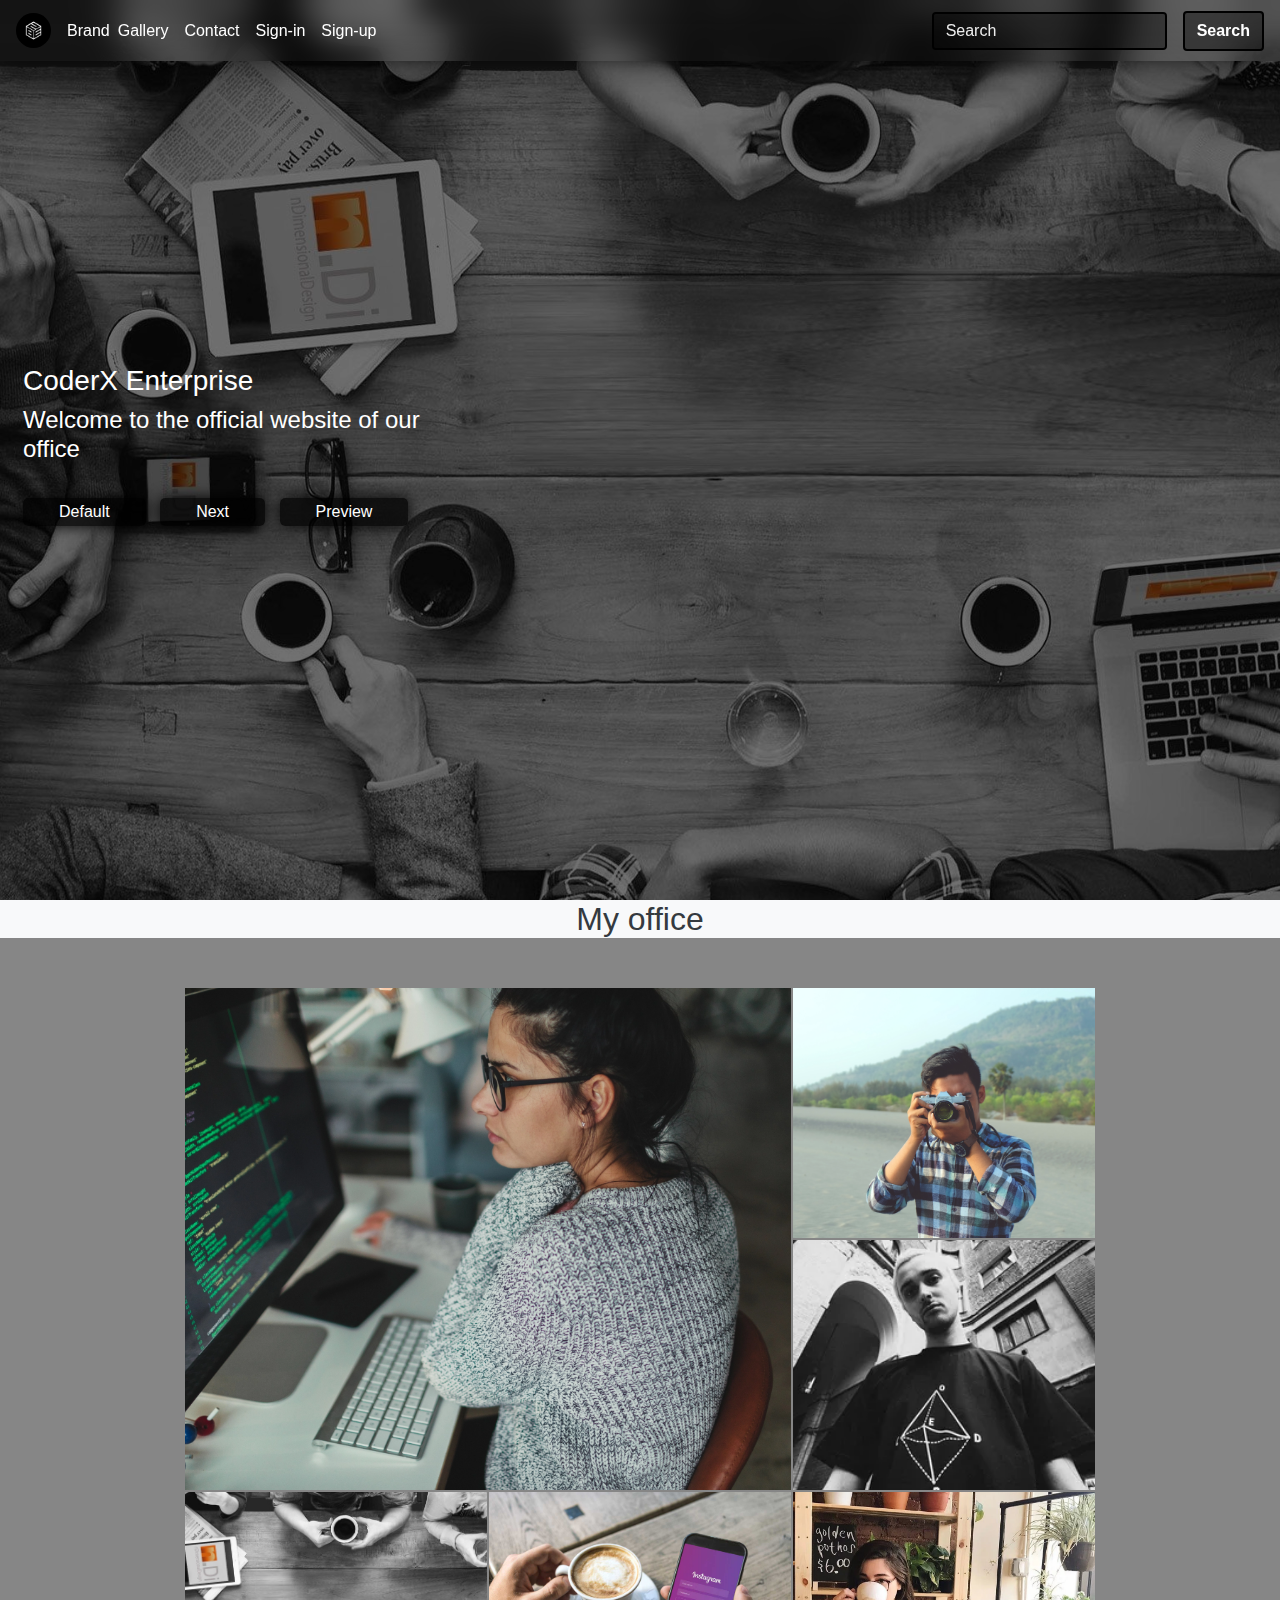
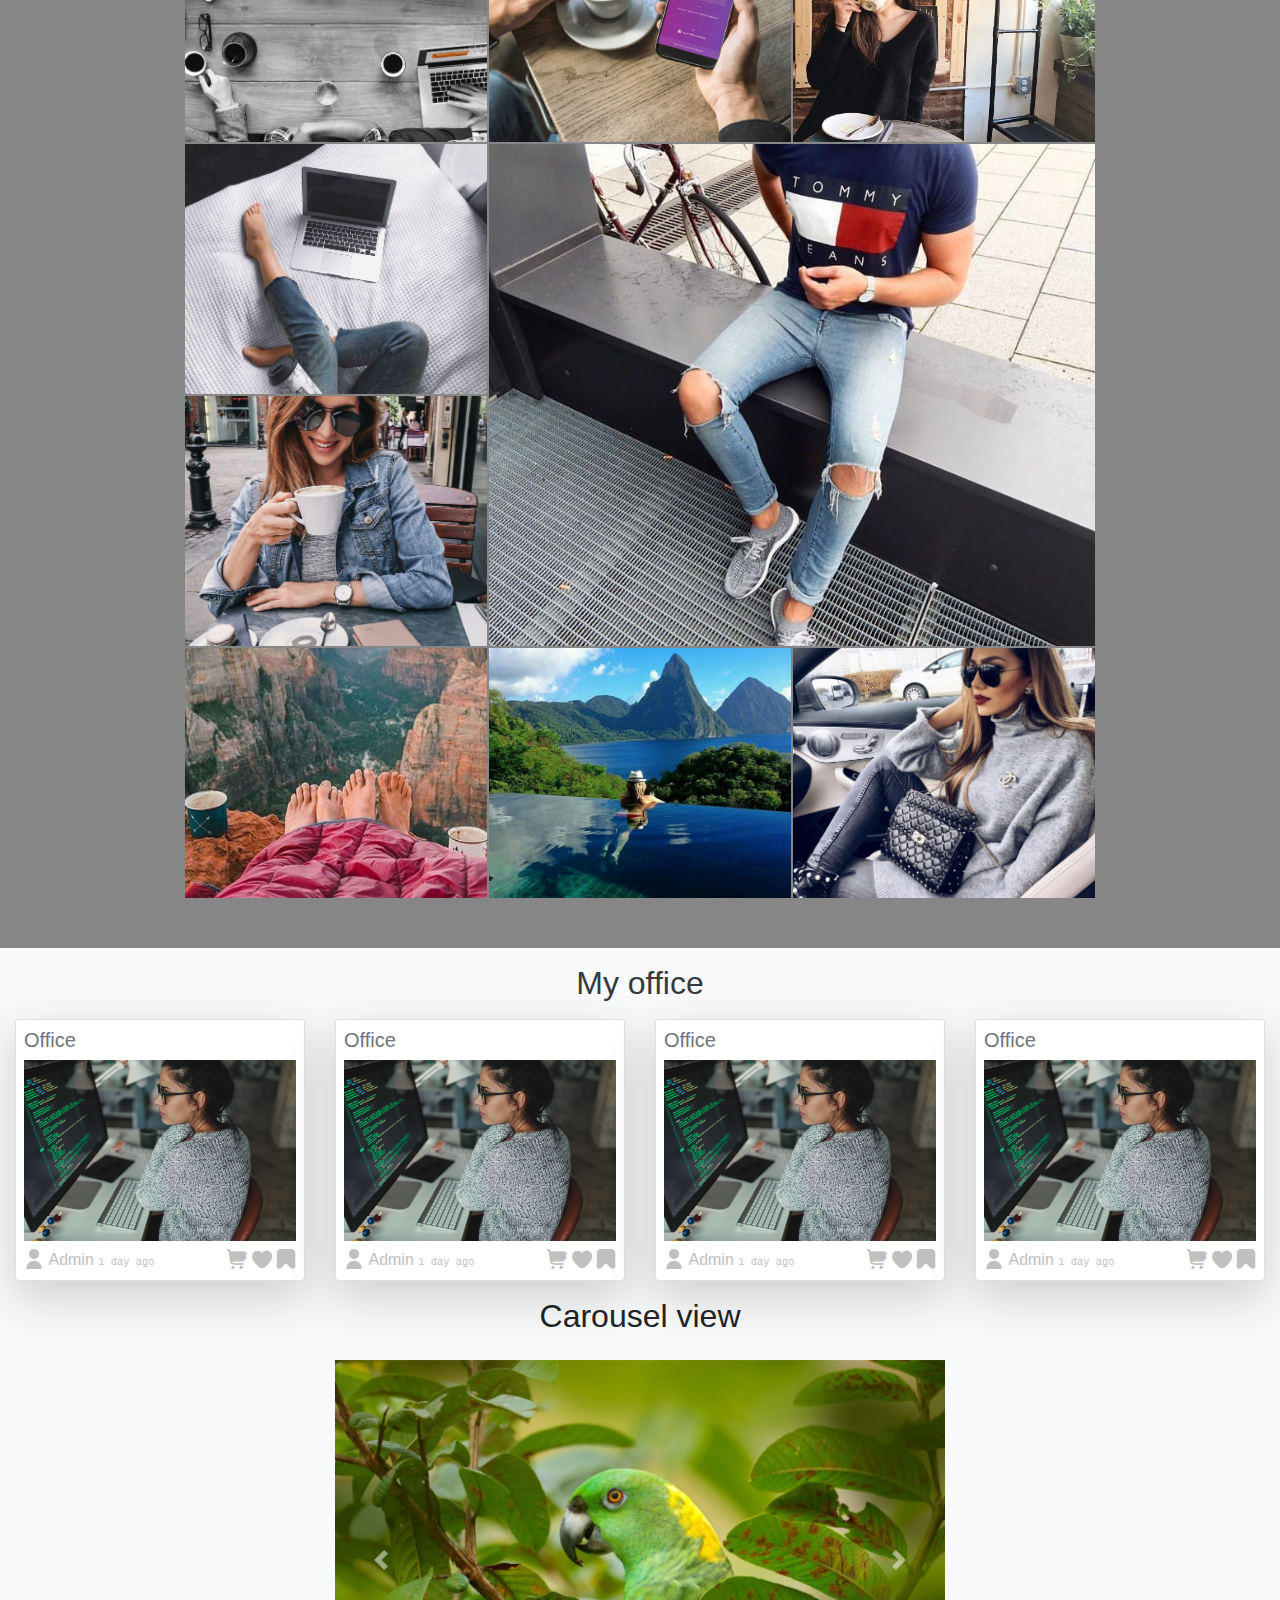
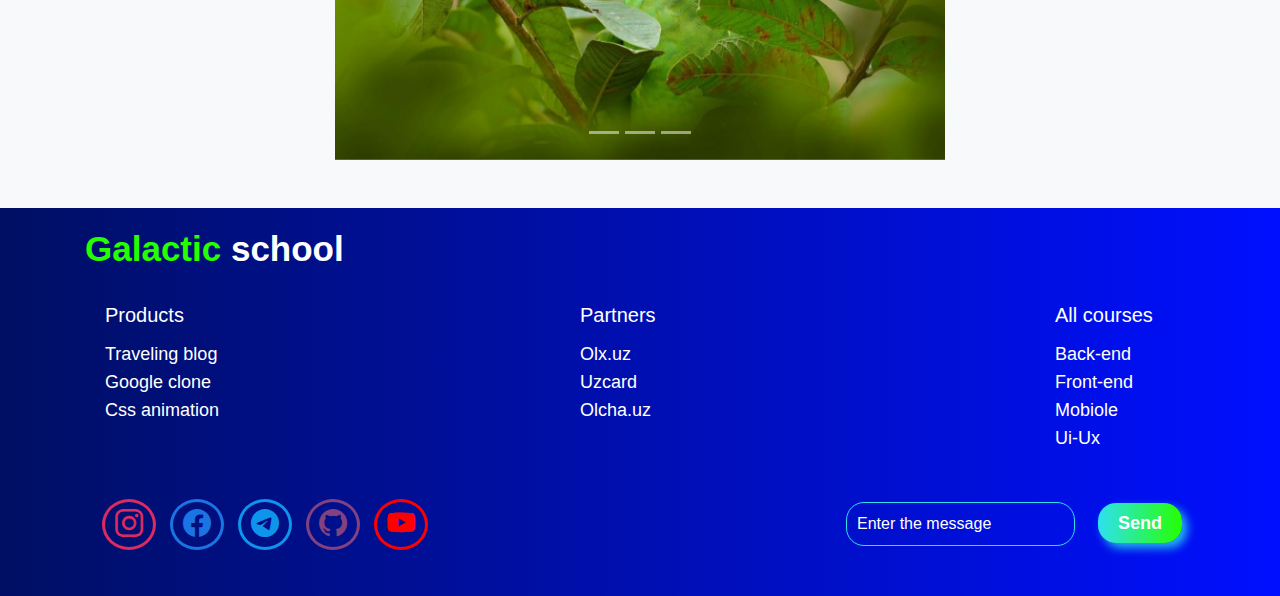
<file: index.html>
<!DOCTYPE html>
<html lang="en">
  <head>
    <meta charset="UTF-8" />
    <meta name="viewport" content="width=device-width, initial-scale=1.0" />
    <link rel="stylesheet" href="./css/bootstrap.min.css" />
    <link rel="stylesheet" href="./css/gallery.min.css" />
    <link rel="stylesheet" href="./icons/icons.css" />
    <link rel="stylesheet" href="./css/jquery-ui.css" />
    <link
      rel="stylesheet"
      href="https://cdn.jsdelivr.net/npm/bootstrap-icons@1.5.0/font/bootstrap-icons.css"
    />
    <link rel="stylesheet" href="./css/style.css" />
    <link rel="icon" href="./img/logo_coderX.jpg" />
    <title>Office</title>
  </head>

  <body>
    <div id="coverScreen" class="LockOn"></div>

    <header class="index">
      <nav
        id="navigation"
        class="navbar navbar-expand-md navbar-my-color align-items-center fixed-top"
      >
        <a href="./index.html" class="navbar-brand">
          <img src="./img/logo_coderX.jpg" alt="pic" class="logo my-icon" />
        </a>
        <a href="#0" class="scroll_a white">Brand</a>
        <button
          class="navbar-toggler third-button"
          type="button"
          data-toggle="collapse"
          data-target="#NavbarToggleDemo01"
          aria-controls="NavbarToggleDemo01"
          aria-expanded="false"
          aria-label="Toggle-navigation"
        >
          <div class="animated-icon3">
            <span></span><span></span><span></span>
          </div>
        </button>
        <div class="collapse navbar-collapse" id="NavbarToggleDemo01">
          <ul class="navbar-nav mr-auto mt-lg-0">
            <li class="nav-item-active">
              <a
                href="./placeholder/placeholder.html"
                class="nav-link scroll_a white"
                >Gallery</a
              >
              <span class="sr-only"></span>
            </li>
            <li class="nav-item">
              <a href="./contact.html" class="nav-link scroll_a white"
                >Contact</a
              >
            </li>
            <li class="nav-item">
              <a
                href="./sign/sign-in.html"
                target="blank"
                class="nav-link scroll_a white"
                >Sign-in</a
              >
            </li>
            <li class="nav-item">
              <a
                href="./sign/sign-up.html"
                target="blank"
                class="nav-link scroll_a white"
                >Sign-up</a
              >
            </li>
          </ul>
          <form class="d-flex align-items-center ml-auto my-2 my-lg-0">
            <input
              id="tags"
              class="form-control mr-sm-2 my-input custom_search"
              type="search"
              placeholder="Search"
            />
            <button class="btn btn my-2 my-sm-0 ml-2 custom_btn" type="submit">
              Search
            </button>
          </form>
        </div>
      </nav>
      <div class="home_header">
        <div class="home_header_body">
          <div class="home_header_body_card">
            <div class="home_header_body_card_text">
              <div class="preload-image"></div>
              <h3>CoderX Enterprise</h3>
              <h4>Welcome to the official website of our office</h4>
              <br />
              <button class="header_btn" id="default">Default</button>
              <button class="header_btn" id="next">Next</button>
              <button class="header_btn" id="preview">Preview</button>
            </div>
          </div>
        </div>
      </div>
    </header>
    <main class="bg-light">
      <section>
        <div class="m-auto text-center h2 text-dark">My office</div>
        <div class="demo gallery">
          <div class="container_galery">
            <div class="image_gallery">
              <div class="image_box">
                <img src="./img/img1.webp" alt="img.jpg" />
                <div class="overlay">
                  <div class="details">
                    <h3 class="title">
                      <a href="./img/img1.webp">Click to view</a>
                    </h3>
                    <span class="category">#category</span>
                  </div>
                </div>
              </div>
              <div class="image_box">
                <img src="./img/img2.jpg" alt="img.jpg" />
                <div class="overlay">
                  <div class="details">
                    <h3 class="title">
                      <a href="./img/img2.jpg">Click to view</a>
                    </h3>
                    <span class="category">#category</span>
                  </div>
                </div>
              </div>
              <div class="image_box">
                <img src="./img/img3.webp" alt="img.jpg" />
                <div class="overlay">
                  <div class="details">
                    <h3 class="title">
                      <a href="./img/img3.webp">Click to view</a>
                    </h3>
                    <span class="category">#category</span>
                  </div>
                </div>
              </div>
              <div class="image_box">
                <img src="./img/img4.jpg" alt="img.jpg" />
                <div class="overlay">
                  <div class="details">
                    <h3 class="title">
                      <a href="./img/img4.jpg">Click to view</a>
                    </h3>
                    <span class="category">#category</span>
                  </div>
                </div>
              </div>
              <div class="image_box">
                <img src="./img/img5.jpg" alt="img.jpg" />
                <div class="overlay">
                  <div class="details">
                    <h3 class="title">
                      <a href="./img/img5.jpg">Click to view</a>
                    </h3>
                    <span class="category">#category</span>
                  </div>
                </div>
              </div>
              <div class="image_box">
                <img src="./img/img6.jpg" alt="img.jpg" />
                <div class="overlay">
                  <div class="details">
                    <h3 class="title">
                      <a href="./img/img6.jpg">Click to view</a>
                    </h3>
                    <span class="category">#category</span>
                  </div>
                </div>
              </div>
              <div class="image_box">
                <img src="./img/img7.jpg" alt="img.jpg" />
                <div class="overlay">
                  <div class="details">
                    <h3 class="title">
                      <a href="./img/img7.jpg">Click to view</a>
                    </h3>
                    <span class="category">#category</span>
                  </div>
                </div>
              </div>
              <div class="image_box">
                <img src="./img/img8.jpg" alt="img.jpg" />
                <div class="overlay">
                  <div class="details">
                    <h3 class="title">
                      <a href="./img/img8.jpg">Click to view</a>
                    </h3>
                    <span class="category">#category</span>
                  </div>
                </div>
              </div>
              <div class="image_box">
                <img src="./img/img9.jpg" alt="img.jpg" />
                <div class="overlay">
                  <div class="details">
                    <h3 class="title">
                      <a href="./img/img9.jpg">Click to view</a>
                    </h3>
                    <span class="category">#category</span>
                  </div>
                </div>
              </div>
              <div class="image_box">
                <img src="./img/img10.png" alt="img.jpg" />
                <div class="overlay">
                  <div class="details">
                    <h3 class="title">
                      <a href="./img/img10.png">Click to view</a>
                    </h3>
                    <span class="category">#category</span>
                  </div>
                </div>
              </div>
              <div class="image_box">
                <img src="./img/img12.jpg" alt="img.jpg" />
                <div class="overlay">
                  <div class="details">
                    <h3 class="title">
                      <a href="./img/img12.jpg">Click to view</a>
                    </h3>
                    <span class="category">#category</span>
                  </div>
                </div>
              </div>
              <div class="image_box">
                <img src="./img/img13.jpg" alt="img.jpg" />
                <div class="overlay">
                  <div class="details">
                    <h3 class="title">
                      <a href="./img/img13.jpg">Click to view</a>
                    </h3>
                    <span class="category">#category</span>
                  </div>
                </div>
              </div>
            </div>
          </div>
        </div>
        <div id="office" class="m-auto text-center p-3 h2 text-dark">
          My office
        </div>
        <div class="row d-flex m-auto justify-content-center">
          <div class="col-md-3">
            <div class="card shadow-lg p-2">
              <div class="card_title h5 text-muted">Office</div>
              <button
                type="button"
                class="p-0 m-0 border-0"
                data-toggle="modal"
                data-target=".bd-example-modal-md"
              >
                <div class="card_main">
                  <img
                    src="./img/img1.webp"
                    class="images_images"
                    alt="Office"
                  />
                </div>
              </button>
              <div
                class="modal fade bd-example-modal-md"
                tabindex="-1"
                role="dialog"
                aria-labelledby="myLargeModalLabel"
                aria-hidden="true"
              >
                <div class="modal-dialog modal-md">
                  <div class="modal-content">
                    <span>Anna: <small style="width: 3px">1h ago</small></span>
                    <div class="">
                      <img
                        src="./img/img1.webp"
                        class="card_images"
                        alt="bird"
                        style="width: 100%"
                      />
                    </div>
                    <div class="top_card_text">
                      <h2 class="px-3">Card title</h2>
                      <p class="px-3">
                        Lorem ipsum dolor sit amet, consectetur adipisicingelit.
                        Reiciendis, ipsum.
                      </p>
                      <div class="card_btn_top d-flex justify-content-center">
                        <button
                          type="submit"
                          class="btn btn-outline-success my-2 mx-5 my_top_btn"
                        >
                          <a href="#!" class="top_btn">Click to view</a>
                        </button>
                        <button
                          type="submit"
                          class="btn btn-outline-danger my-2 mx-5 my_top_btn"
                        >
                          <a href="#!" class="top_btn">Click to Delete</a>
                        </button>
                      </div>
                    </div>
                  </div>
                </div>
              </div>
              <div class="card_footer pt-2 d-flex">
                <a href="#!" class="card_link">
                  <i class="fi fi-sr-user"></i>
                  <span class="mr-2">
                    Admin
                    <small class="card_small">1 day ago</small>
                  </span>
                </a>
                <div>
                  <a href="#!" class="card_link">
                    <i class="fi fi-sr-shopping-cart"></i>
                  </a>
                  <a href="#!" class="card_link">
                    <i class="fi fi-sr-heart"></i>
                  </a>
                  <a href="#!" class="card_link">
                    <i class="fi fi-sr-bookmark"></i>
                  </a>
                </div>
              </div>
            </div>
          </div>
          <!-- ! -->
          <div class="col-md-3">
            <div class="card shadow-lg p-2">
              <div class="card_title h5 text-muted">Office</div>
              <button
                type="button"
                class="p-0 m-0 border-0"
                data-toggle="modal"
                data-target=".bd-example-modal-md"
              >
                <div class="card_main">
                  <img
                    src="./img/img1.webp"
                    class="images_images"
                    alt="Office"
                  />
                </div>
              </button>
              <div
                class="modal fade bd-example-modal-md"
                tabindex="-1"
                role="dialog"
                aria-labelledby="myLargeModalLabel"
                aria-hidden="true"
              >
                <div class="modal-dialog modal-md">
                  <div class="modal-content">
                    <span>Anna: <small style="width: 3px">1h ago</small></span>
                    <div class="">
                      <img
                        src="./img/img1.webp"
                        class="card_images"
                        alt="bird"
                        style="width: 100%"
                      />
                    </div>
                    <div class="top_card_text">
                      <h2 class="px-3">Card title</h2>
                      <p class="px-3">
                        Lorem ipsum dolor sit amet, consectetur adipisicingelit.
                        Reiciendis, ipsum.
                      </p>
                      <div class="card_btn_top d-flex justify-content-center">
                        <button
                          type="submit"
                          class="btn btn-outline-success my-2 mx-5 my_top_btn"
                        >
                          <a href="#office" class="top_btn">Click to view</a>
                        </button>
                        <button
                          type="submit"
                          class="btn btn-outline-danger my-2 mx-5 my_top_btn"
                        >
                          <a href="#office" class="top_btn">Click to Delete</a>
                        </button>
                      </div>
                    </div>
                  </div>
                </div>
              </div>
              <div class="card_footer pt-2 d-flex">
                <a href="#!" class="card_link">
                  <i class="fi fi-sr-user"></i>
                  <span class="mr-2">
                    Admin
                    <small class="card_small">1 day ago</small>
                  </span>
                </a>
                <div>
                  <a href="#!" class="card_link">
                    <i class="fi fi-sr-shopping-cart"></i>
                  </a>
                  <a href="#!" class="card_link">
                    <i class="fi fi-sr-heart"></i>
                  </a>
                  <a href="#!" class="card_link">
                    <i class="fi fi-sr-bookmark"></i>
                  </a>
                </div>
              </div>
            </div>
          </div>
          <!-- !============================= -->
          <div class="col-md-3">
            <div class="card shadow-lg p-2">
              <div class="card_title h5 text-muted">Office</div>
              <button
                type="button"
                class="p-0 m-0 border-0"
                data-toggle="modal"
                data-target=".bd-example-modal-md"
              >
                <div class="card_main">
                  <img
                    src="./img/img1.webp"
                    class="images_images"
                    alt="Office"
                  />
                </div>
              </button>
              <div
                class="modal fade bd-example-modal-md"
                tabindex="-1"
                role="dialog"
                aria-labelledby="myLargeModalLabel"
                aria-hidden="true"
              >
                <div class="modal-dialog modal-md">
                  <div class="modal-content">
                    <span>Anna: <small style="width: 3px">1h ago</small></span>
                    <div class="">
                      <img
                        src="./img/img1.webp"
                        class="card_images"
                        alt="bird"
                        style="width: 100%"
                      />
                    </div>
                    <div class="top_card_text">
                      <h2 class="px-3">Card title</h2>
                      <p class="px-3">
                        Lorem ipsum dolor sit amet, consectetur adipisicingelit.
                        Reiciendis, ipsum.
                      </p>
                      <div class="card_btn_top d-flex justify-content-center">
                        <button
                          type="submit"
                          class="btn btn-outline-success my-2 mx-5 my_top_btn"
                        >
                          <a href="#office" class="top_btn">Click to view</a>
                        </button>
                        <button
                          type="submit"
                          class="btn btn-outline-danger my-2 mx-5 my_top_btn"
                        >
                          <a href="#office" class="top_btn">Click to Delete</a>
                        </button>
                      </div>
                    </div>
                  </div>
                </div>
              </div>
              <div class="card_footer pt-2 d-flex">
                <a href="#!" class="card_link">
                  <i class="fi fi-sr-user"></i>
                  <span class="mr-2">
                    Admin
                    <small class="card_small">1 day ago</small>
                  </span>
                </a>
                <div>
                  <a href="#!" class="card_link">
                    <i class="fi fi-sr-shopping-cart"></i>
                  </a>
                  <a href="#!" class="card_link">
                    <i class="fi fi-sr-heart"></i>
                  </a>
                  <a href="#!" class="card_link">
                    <i class="fi fi-sr-bookmark"></i>
                  </a>
                </div>
              </div>
            </div>
          </div>
          <!-- !============================= -->
          <div class="col-md-3">
            <div class="card shadow-lg p-2">
              <div class="card_title h5 text-muted">Office</div>
              <button
                type="button"
                class="p-0 m-0 border-0"
                data-toggle="modal"
                data-target=".bd-example-modal-md"
              >
                <div class="card_main">
                  <img
                    src="./img/img1.webp"
                    class="images_images"
                    alt="Office"
                  />
                </div>
              </button>
              <div
                class="modal fade bd-example-modal-md"
                tabindex="-1"
                role="dialog"
                aria-labelledby="myLargeModalLabel"
                aria-hidden="true"
              >
                <div class="modal-dialog modal-md">
                  <div class="modal-content">
                    <span>Anna: <small style="width: 3px">1h ago</small></span>
                    <div class="">
                      <img
                        src="./img/img1.webp"
                        class="card_images"
                        alt="bird"
                        style="width: 100%"
                      />
                    </div>
                    <div class="top_card_text">
                      <h2 class="px-3">Card title</h2>
                      <p class="px-3">
                        Lorem ipsum dolor sit amet, consectetur adipisicingelit.
                        Reiciendis, ipsum.
                      </p>
                      <div class="card_btn_top d-flex justify-content-center">
                        <button
                          type="submit"
                          class="btn btn-outline-success my-2 mx-5 my_top_btn"
                        >
                          <a href="#office" class="top_btn">Click to view</a>
                        </button>
                        <button
                          type="submit"
                          class="btn btn-outline-danger my-2 mx-5 my_top_btn"
                        >
                          <a href="#office" class="top_btn">Click to Delete</a>
                        </button>
                      </div>
                    </div>
                  </div>
                </div>
              </div>
              <div class="card_footer pt-2 d-flex">
                <a href="#!" class="card_link">
                  <i class="fi fi-sr-user"></i>
                  <span class="mr-2">
                    Admin
                    <small class="card_small">1 day ago</small>
                  </span>
                </a>
                <div>
                  <a href="#!" class="card_link">
                    <i class="fi fi-sr-shopping-cart"></i>
                  </a>
                  <a href="#!" class="card_link">
                    <i class="fi fi-sr-heart"></i>
                  </a>
                  <a href="#!" class="card_link">
                    <i class="fi fi-sr-bookmark"></i>
                  </a>
                </div>
              </div>
            </div>
          </div>
        </div>
        <!-- !============================= -->
        <h2 class="text-center py-3">Carousel view</h2>
        <div class="row justify-content-center m-auto text-center">
          <div class="col-md-6 mb-5">
            <div
              id="carouselExampleSlidesOnly"
              class="carousel slide"
              data-ride="carousel"
            >
              <ol class="carousel-indicators">
                <li
                  data-target="#carouselExampleSlidesOnly"
                  data-slide-to="1"
                ></li>
                <li
                  data-target="#carouselExampleSlidesOnly"
                  data-slide-to="2"
                ></li>
                <li
                  data-target="#carouselExampleSlidesOnly"
                  data-slide-to="3"
                ></li>
              </ol>
              <div class="carousel-inner my_carousel">
                <div class="carousel-item my_carousel_img_box w-300 active">
                  <img
                    src="./img/bg1.jpg"
                    class="d-block my_carousel_img"
                    alt="img"
                  />
                </div>

                <div class="carousel-item my_carousel_img_box w-300">
                  <img
                    src="./img/bg2.jpg"
                    class="d-block my_carousel_img"
                    alt="img"
                  />
                </div>

                <div class="carousel-item my_carousel_img_box w-300">
                  <img
                    src="./img/bg3.jpg"
                    class="d-block my_carousel_img"
                    alt="img"
                  />
                </div>

                <a
                  href="#carouselExampleSlidesOnly"
                  class="carousel-control-prev"
                  role="button"
                  data-slide="prev"
                >
                  <span
                    class="carousel-control-prev-icon"
                    aria-hidden="true"
                  ></span>
                  <span class="sr-only"></span>
                </a>

                <a
                  href="#carouselExampleSlidesOnly"
                  class="carousel-control-next"
                  role="button"
                  data-slide="next"
                >
                  <span
                    class="carousel-control-next-icon"
                    aria-hidden="true"
                  ></span>
                  <span class="sr-only"></span>
                </a>
              </div>
            </div>
          </div>
        </div>
      </section>
    </main>
    <footer class="bottom">
      <div class="container">
        <div class="bottom__text">
          <h2 class="bottom__logo">Galactic <span>school</span></h2>
          <div class="bootom__about">
            <ul class="product footer__about">
              <li>
                <h2 href="#!">Products</h2>
              </li>
              <li><a href="#!">Traveling blog</a></li>
              <li><a href="#!">Google clone</a></li>
              <li><a href="#!">Css animation</a></li>
            </ul>
            <ul class="partners footer__about">
              <li>
                <h2 href="#!">Partners</h2>
              </li>
              <li><a href="#!">Olx.uz</a></li>
              <li><a href="#!">Uzcard</a></li>
              <li><a href="#!">Olcha.uz</a></li>
            </ul>
            <ul class="students footer__about">
              <li>
                <h2 href="#!">All courses</h2>
              </li>
              <li><a href="#!">Back-end</a></li>
              <li><a href="#!">Front-end</a></li>
              <li><a href="#!">Mobiole</a></li>
              <li><a href="#!">Ui-Ux</a></li>
            </ul>
          </div>
        </div>
      </div>
      <div class="flex__box container">
        <div class="bottom__box">
          <a href="https://google.com">
            <i class="bottom__icon bi bi-instagram instagram"></i>
          </a>
          <a href="https://google.com">
            <i class="bottom__icon bi bi-facebook facebook"></i>
          </a>
          <a href="https://google.com">
            <i class="bottom__icon bi bi-telegram telegram"></i>
          </a>
          <a href="https://google.com">
            <i class="bottom__icon bi bi-github github"></i>
          </a>
          <a href="https://google.com">
            <i class="bottom__icon bi bi-youtube youtube"></i>
          </a>
        </div>
        <form action="" class="bottom__input">
          <input
            type="text"
            id="footer__input"
            name="footer input"
            placeholder="Enter the message"
            class="footer__input"
            required
          />
          <button type="submit" class="footer__btn btn">
            <a href="#!">Send</a>
          </button>
        </form>
      </div>
    </footer>
    <!-- ! bootstrap js link. -->
    <script src="./js/jquery.min.js"></script>
    <script src="./js/popper.min.js"></script>
    <script src="./js/bootstrap.min.js"></script>
    <script src="./js/gallery.min.js"></script>
    <script src="./js/jquery-ui.js"></script>
    <script src="./js/main.js"></script>
  </body>
</html>
</file>
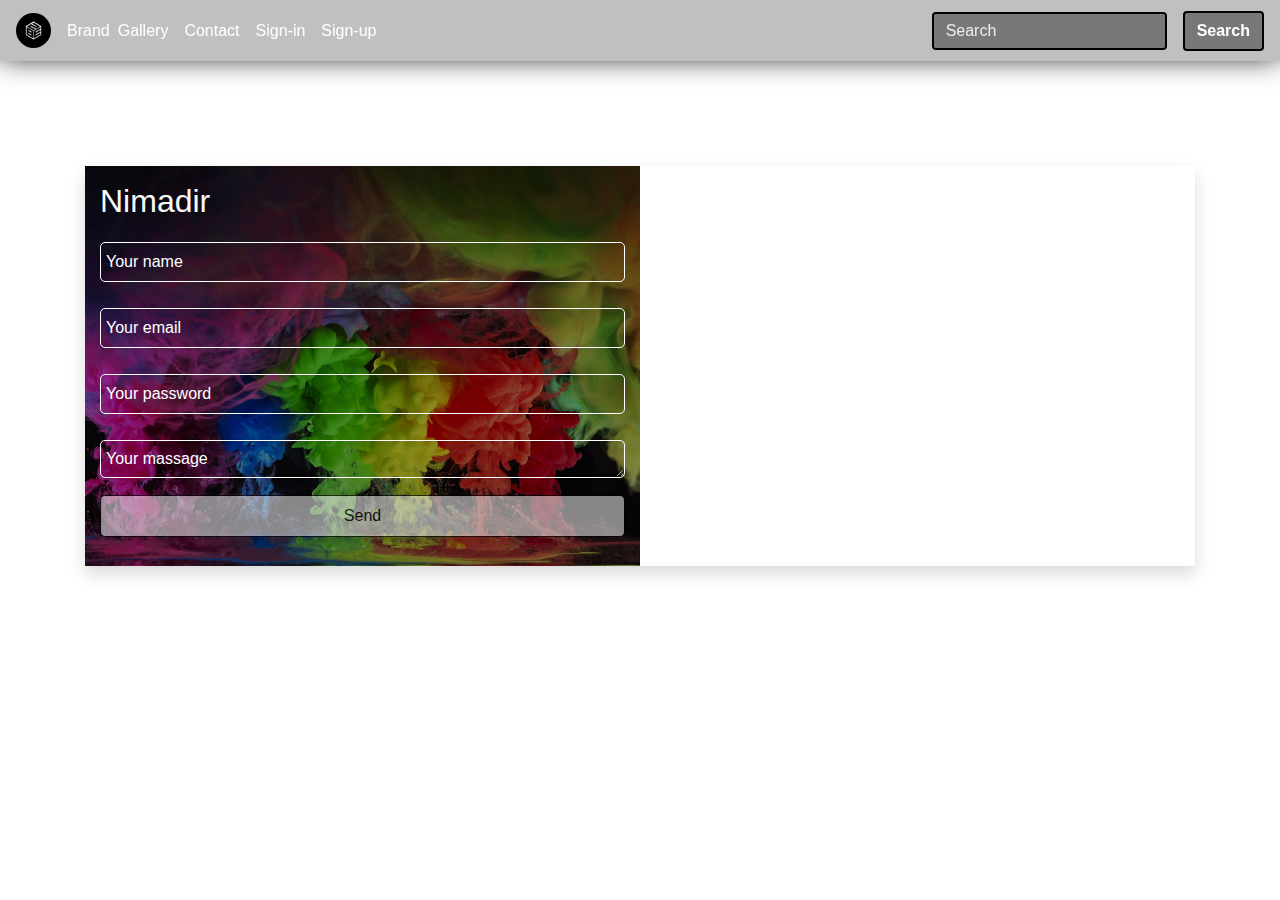
<file: contact.html>
<!DOCTYPE html>
<html lang="en">
  <head>
    <meta charset="UTF-8" />
    <meta name="viewport" content="width=device-width, initial-scale=1.0" />
    <link rel="stylesheet" href="./css/bootstrap.min.css" />
    <link rel="stylesheet" href="./css/gallery.min.css" />
    <link rel="stylesheet" href="./icons/icons.css" />
    <link rel="stylesheet" href="./css/jquery-ui.css" />
    <link
      rel="stylesheet"
      href="https://cdn.jsdelivr.net/npm/bootstrap-icons@1.5.0/font/bootstrap-icons.css"
    />
    <link rel="stylesheet" href="./css/style.css" />
    <link rel="stylesheet" href="./css/contact.css" />
    <link rel="icon" href="./img/logo_coderX.jpg" />
    <title>Office</title>
  </head>
  <body>
    <header>
      <nav
        id="navigation"
        class="navbar navbar-expand-md navbar-my-color align-items-center fixed-top"
      >
        <a href="./index.html" class="navbar-brand">
          <img src="./img/logo_coderX.jpg" alt="pic" class="logo my-icon" />
        </a>

        <a href="#0" class="scroll_a">Brand</a>

        <button
          class="navbar-toggler third-button"
          type="button"
          data-toggle="collapse"
          data-target="#NavbarToggleDemo01"
          aria-controls="NavbarToggleDemo01"
          aria-expanded="false"
          aria-label="Toggle-navigation"
        >
          <div class="animated-icon3">
            <span></span>
            <span></span>
            <span></span>
          </div>
        </button>

        <div class="collapse navbar-collapse" id="NavbarToggleDemo01">
          <ul class="navbar-nav mr-auto mt-lg-0">
            <li class="nav-item-active">
              <a
                href="./placeholder/placeholder.html"
                class="nav-link scroll_a"
                >Gallery</a
              >
              <span class="sr-only"></span>
            </li>
            <li class="nav-item">
              <a href="./contact.html" class="nav-link scroll_a"
                >Contact</a
              >
            </li>
            <li class="nav-item">
              <a
                href="./sign/sign-in.html"
                target="blank"
                class="nav-link scroll_a"
                >Sign-in</a
              >
            </li>
            <li class="nav-item">
              <a
                href="./sign/sign-up.html"
                target="blank"
                class="nav-link scroll_a"
                >Sign-up</a
              >
            </li>
          </ul>

          <form class="d-flex align-items-center ml-auto my-2 my-lg-0">
            <input
              id="tags"
              class="form-control mr-sm-2 my-input custom_search"
              type="search"
              placeholder="Search"
            />
            <button class="btn btn my-2 my-sm-0 ml-2 custom_btn" type="submit">
              Search
            </button>
          </form>
        </div>
      </nav>
    </header>
    <main class="main_my">
      <div class="container-md container_my">
        <div class="row d-flex m-auto justify-content-center align-items-stretch shadow">
          <div class="col-md-6 data_form py-3">
            <h2 class="text-light">Nimadir</h2>
            <div class="data">
              <form action="" class="d-flex form_my">
                <input
                  type="text"
                  name="UserName"
                  id="UserName"
                  placeholder="Your name"
                  class="input_data_my"
                />
                <input
                  type="email"
                  name="email"
                  id="UserEmail"
                  placeholder="Your email"
                  class="input_data_my"
                />
                <input
                  type="password"
                  name="UserPassword"
                  id="UserPassword"
                  placeholder="Your password"
                  class="input_data_my"
                />
                <textarea
                  name="massage"
                  id="massage"
                  rows="1"
                  placeholder="Your massage"
                  class="input_data_my"
                ></textarea>
                <button
                  type="submit"
                  id="sent"
                  class="btn input_data_my btn_data_my py-2 px-2 my-1"
                >
                  Send
                </button>
              </form>
            </div>
          </div>
          <div
            id="map-container-google-1"
            class="z-depth-1-half map-container col-md-6"
            style="height: 400px"
          >
            <iframe
              src="https://www.google.com/maps/embed?pb=!1m18!1m12!1m3!1d191884.74398355218!2d69.13928089015967!3d41.282770556737866!2m3!1f0!2f0!3f0!3m2!1i1024!2i768!4f13.1!3m3!1m2!1s0x38ae8b0cc379e9c3%3A0xa5a9323b4aa5cb98!2z0KLQsNGI0LrQtdC90YIsINCj0LfQsdC10LrQuNGB0YLQsNC9!5e0!3m2!1sru!2s!4v1587329158358!5m2!1sru!2s"
              frameborder="0"
              style="border: 0"
              allowfullscreen
            >
            </iframe>
          </div>
        </div>
      </div>
    </main>
    <!-- ! bootstrap js link. -->
    <script src="./js/jquery.min.js"></script>
    <script src="./js/popper.min.js"></script>
    <script src="./js/bootstrap.min.js"></script>
    <script src="./js/gallery.min.js"></script>
    <script src="./js/jquery-ui.js"></script>
    <script src="./js/main.js"></script>

    <script>
      $(document).ready(function () {
        $("#sent").prop("disabled", true);
        $("#UserEmail").keyup(function () {
          ToggleButton();
        });
        $("#UserPassword").keyup(function () {
          ToggleButton();
        });
        $("#massage").keyup(function () {
          ToggleButton();
        });
      });
      function ToggleButton() {
        if (
          $("#UserEmail").val() != "" &&
          $("#UserPassword").val() != "" &&
          $("#massage").val() != ""
        ) {
          $("#sent").prop("disabled", false);
          return true;
        } else {
          $("#sent").prop("disabled", true);
          return false;
        }
      }
    </script>
  </body>
</html>
</file>
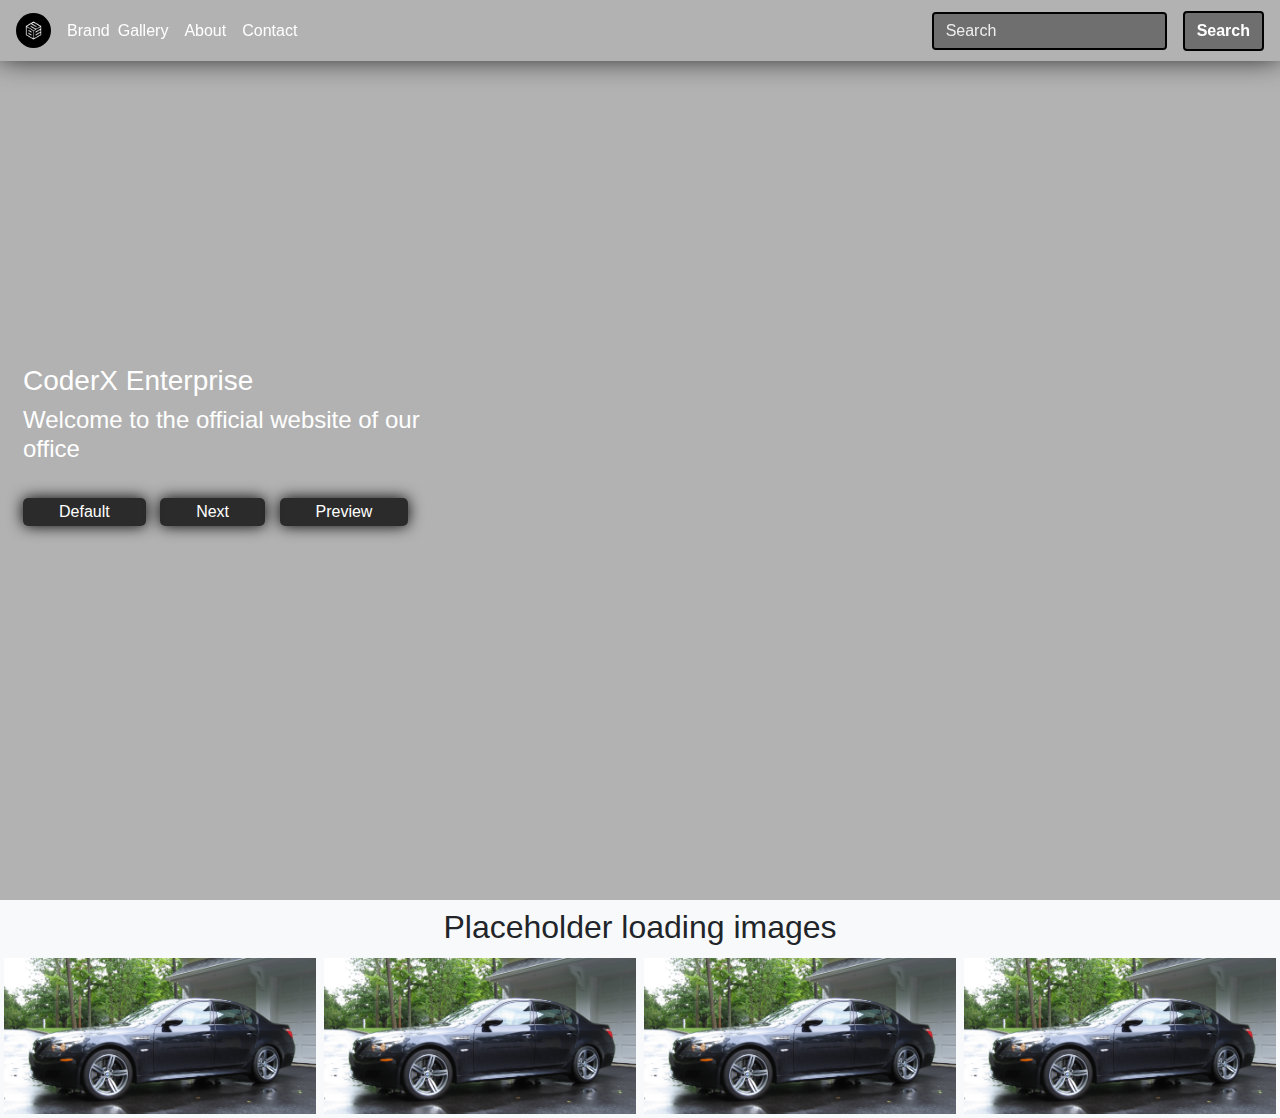
<file: placeholder/placeholder.html>
<!DOCTYPE html>
<html lang="en">

<head>
   <meta charset="UTF-8">
   <meta name="viewport" content="width=device-width, initial-scale=1.0">
   <link rel="stylesheet" href="../css/bootstrap.min.css">
   <link rel="stylesheet" href="../css/gallery.min.css">
   <link rel="stylesheet" href="../css/style.css">
   <link rel="stylesheet" href="./placeholder.css">

   <link rel="icon" href="../img/logo_coderX.jpg">
   <title>Placeholder</title>
</head>

<body>

   <!-- <div id="coverScreen" class="LockOn"></div> -->

   <header>
      <nav id="navigation" class="navbar navbar-expand-md navbar-my-color align-items-center fixed-top">
         <a href="../index.html" class="navbar-brand ">
            <img src="../img/logo_coderX.jpg" alt="pic" class="logo my-icon">
         </a>
         <a href="#0" class="scroll_a white">Brand</a>
         <button class="navbar-toggler third-button" type="button" data-toggle="collapse"
            data-target="#NavbarToggleDemo01" aria-controls="NavbarToggleDemo01" aria-expanded="false"
            aria-label="Toggle-navigation">
            <div class="animated-icon3"><span></span><span></span><span></span></div>
         </button>
         <div class="collapse navbar-collapse" id="NavbarToggleDemo01">
            <ul class="navbar-nav mr-auto mt-lg-0">
               <li class="nav-item-active">
                  <a href="#0" class="nav-link scroll_a white">Gallery</a>
                  <span class="sr-only"></span>
               </li>
               <li class="nav-item">
                  <a href="#0" class="nav-link scroll_a white">About</a>
               </li>
               <li class="nav-item">
                  <a href="#0" class="nav-link scroll_a white">Contact</a>
               </li>
            </ul>
            <form class="d-flex align-items-center ml-auto my-2 my-lg-0">
               <input class="form-control mr-sm-2 my-input custom_search" type="search" placeholder="Search">
               <button class="btn btn my-2 my-sm-0 ml-2 custom_btn" type="submit">
                  Search
               </button>
            </form>
         </div>
      </nav>
      <div class="home_header">
         <div class="home_header_body">
            <div class="home_header_body_card">
               <div class="home_header_body_card_text">
                  <div class="preload-image"></div>
                  <h3>CoderX Enterprise</h3>
                  <h4>
                     Welcome to the official website of our office
                  </h4>
                  <br>
                  <button class="header_btn" id="default">
                     Default
                  </button>
                  <button class="header_btn" id="next">
                     Next
                  </button>
                  <button class="header_btn" id="preview">
                     Preview
                  </button>
               </div>
            </div>
         </div>
      </div>
   </header>
   <main class="bg-light">
      <section>
         <h2 class="text-center pt-2">Placeholder loading images</h2>
         <div class="row d-flex m-auto jusrify-content-center demo gallery">
            <div class="col-md-3 p-1">
               <a href="../img/large.jpg">
                  <div class="placeholder" data-large="../img/large2.jpg">
                     <img src="../img/large.jpg" class="img-small" alt="img.jpg" />
                     <div style="padding-bottom: 50%"></div>
                  </div>
               </a>
            </div>
            <div class="col-md-3 p-1">
               <a href="../img/large.jpg">
                  <div class="placeholder" data-large="../img/large2.jpg">
                     <img src="../img/large.jpg" class="img-small" alt="img.jpg" />
                     <div style="padding-bottom: 50%"></div>
                  </div>
               </a>
            </div>
            <div class="col-md-3 p-1">
               <a href="../img/large.jpg">
                  <div class="placeholder" data-large="../img/large2.jpg">
                     <img src="../img/large.jpg" class="img-small" alt="img.jpg" />
                     <div style="padding-bottom: 50%"></div>
                  </div>
               </a>
            </div>
            <div class="col-md-3 p-1">
               <a href="../img/large.jpg">
                  <div class="placeholder" data-large="../img/large2.jpg">
                     <img src="../img/large.jpg" class="img-small" alt="img.jpg" />
                     <div style="padding-bottom: 50%"></div>
                  </div>
               </a>
            </div>
         </div>
      </section>
   </main>



   <!-- ! bootstrap js link. -->
   <script src="../js/jquery.min.js"></script>
   <script src="../js/popper.min.js"></script>
   <script src="../js/bootstrap.min.js"></script>
   <script src="../js/gallery.min.js"></script>
   <script src="../js/main.js"></script>

</body>

</html>
</file>
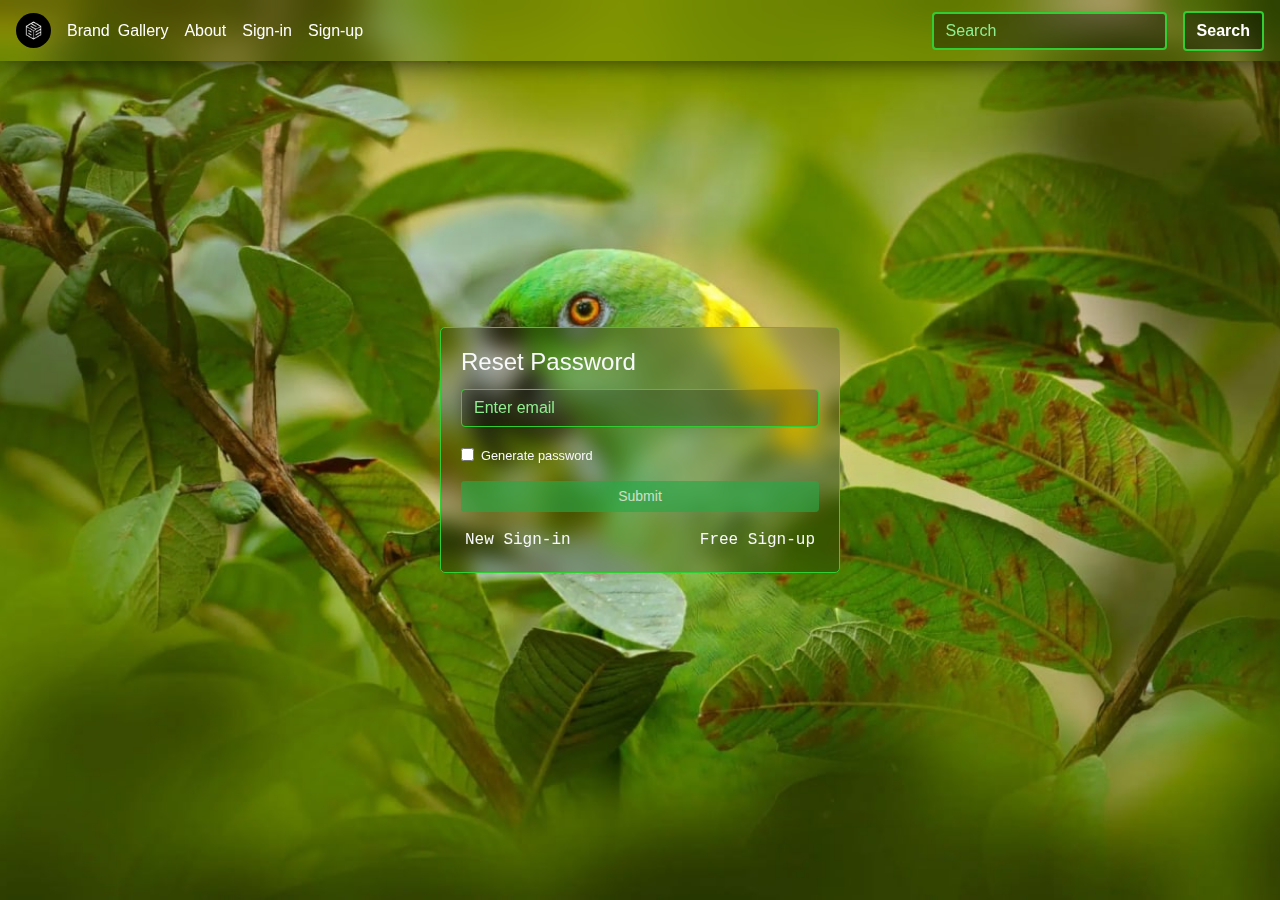
<file: sign/reset.html>
<!DOCTYPE html>
<html lang="en">
  <head>
    <meta charset="UTF-8" />
    <meta name="viewport" content="width=device-width, initial-scale=1.0" />
    <link rel="stylesheet" href="../css/bootstrap.min.css" />
    <link rel="stylesheet" href="../css/gallery.min.css" />
    <link rel="stylesheet" href="../icons/icons.css" />
    <link rel="stylesheet" href="../css/jquery-ui.css" />
    <link
      rel="stylesheet"
      href="https://cdn.jsdelivr.net/npm/bootstrap-icons@1.5.0/font/bootstrap-icons.css"
    />
    <link rel="stylesheet" href="./sign-in.css" />
    <link rel="icon" href="../img/logo_coderX.jpg" />
    <title>Reset password</title>
  </head>

  <body>
    <header>
      <nav
        id="navigation"
        class="navbar navbar-expand-md navbar-my-color align-items-center fixed-top"
      >
        <a href="../index.html" class="navbar-brand">
          <img src="../img/logo_coderX.jpg" alt="pic" class="logo my-icon" />
        </a>
        <a href="#0" class="scroll_a white">Brand</a>
        <button
          class="navbar-toggler third-button"
          type="button"
          data-toggle="collapse"
          data-target="#NavbarToggleDemo01"
          aria-controls="NavbarToggleDemo01"
          aria-expanded="false"
          aria-label="Toggle-navigation"
        >
          <div class="animated-icon3">
            <span></span><span></span><span></span>
          </div>
        </button>
        <div class="collapse navbar-collapse" id="NavbarToggleDemo01">
          <ul class="navbar-nav mr-auto mt-lg-0">
            <li class="nav-item-active">
              <a
                href="../placeholder/placeholder.html"
                class="nav-link scroll_a white"
                >Gallery</a
              >
              <span class="sr-only"></span>
            </li>
            <li class="nav-item">
              <a href="#0" class="nav-link scroll_a white">About</a>
            </li>
            <li class="nav-item">
              <a href="./sign-in.html" class="nav-link scroll_a white"
                >Sign-in</a
              >
            </li>
            <li class="nav-item">
              <a href="./sign-up.html" class="nav-link scroll_a white"
                >Sign-up</a
              >
            </li>
          </ul>
          <form class="d-flex align-items-center ml-auto my-2 my-lg-0">
            <input
              id="tags"
              class="form-control mr-sm-2 my-input custom_search"
              type="search"
              placeholder="Search"
            />
            <button class="btn btn my-2 my-sm-0 ml-2 custom_btn" type="submit">
              Search
            </button>
          </form>
        </div>
      </nav>
    </header>
    <div class="sign_in_body">
      <div class="sign_in_card">
        <form action="" class="form_body">
          <div class="h4 pb-1 text-light">Reset Password</div>
          <div class="form-group">
            <input
              id="id_gmail"
              type="email"
              class="form-control sign_in_input"
              maxlength="30"
              placeholder="Enter email"
            />
          </div>
          <div class="form-check">
            <input
              type="checkbox"
              class="form-check-input"
              id="exampleCheck1"
            />
            <label
              class="form-check-label small text-light pb-3"
              for="exampleCheck1"
              >Generate password</label
            >
          </div>
          <button id="sent" type="submit" class="btn btn-sm btn-success w-100">Submit</button>

          <div class="m-auto d-flex justify-content-between px-1 pt-3">
            <a
              href="./sign-in.html"
              class="text-light text-monospace text-decoration-none"
              >New Sign-in</a
            >
            <a
              href="./sign-up.html"
              class="text-light text-monospace text-decoration-none"
              >Free Sign-up</a
            >
          </div>
        </form>
      </div>
    </div>
    <!-- ! bootstrap js link. -->
    <script src="../js/jquery.min.js"></script>
    <script src="../js/popper.min.js"></script>
    <script src="../js/bootstrap.min.js"></script>
    <script src="../js/gallery.min.js"></script>
    <script src="../js/jquery-ui.js"></script>
    <script src="../js/main.js"></script>

    <script>
      $(document).ready(function () {
        $("#sent").prop("disabled", true);
        $("#id_gmail").keyup(function () {
          ToggleButton();
        });
      });
      function ToggleButton() {
        if ($("#id_gmail").val() != "") {
          $("#sent").prop("disabled", false);
          return true;
        } else {
          $("#sent").prop("disabled", true);
          return false;
        }
      }
    </script>
  </body>
</html>
</file>
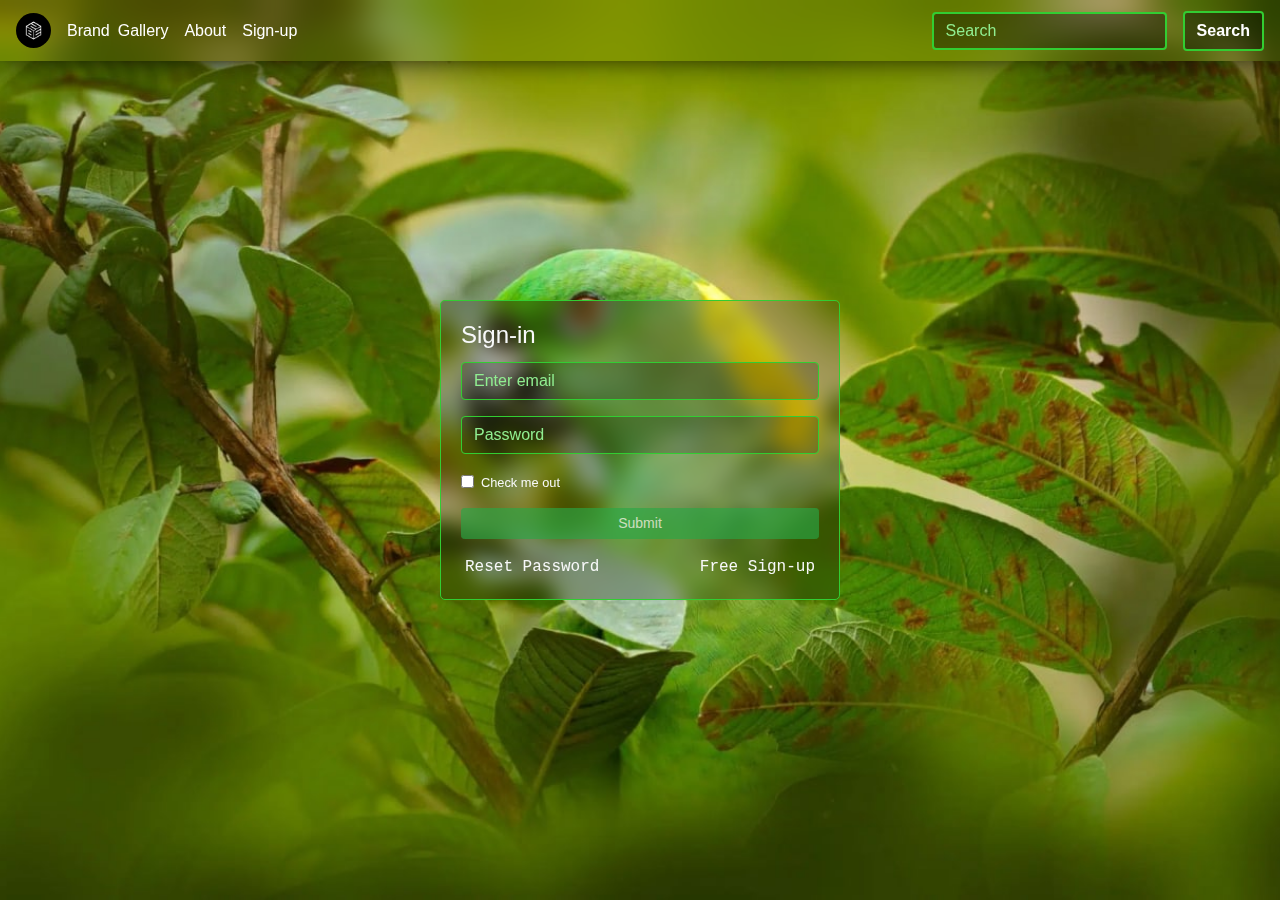
<file: sign/sign-in.html>
<!DOCTYPE html>
<html lang="en">
  <head>
    <meta charset="UTF-8" />
    <meta name="viewport" content="width=device-width, initial-scale=1.0" />
    <link rel="stylesheet" href="../css/bootstrap.min.css" />
    <link rel="stylesheet" href="../css/gallery.min.css" />
    <link rel="stylesheet" href="../icons/icons.css" />
    <link rel="stylesheet" href="../css/jquery-ui.css" />
    <link
      rel="stylesheet"
      href="https://cdn.jsdelivr.net/npm/bootstrap-icons@1.5.0/font/bootstrap-icons.css"
    />
    <link rel="stylesheet" href="./sign-in.css" />
    <link rel="icon" href="../img/logo_coderX.jpg" />
    <title>Sign in</title>
  </head>

  <body>
    <header>
      <nav
        id="navigation"
        class="navbar navbar-expand-md navbar-my-color align-items-center fixed-top"
      >
        <a href="../index.html" class="navbar-brand">
          <img src="../img/logo_coderX.jpg" alt="pic" class="logo my-icon" />
        </a>
        <a href="#0" class="scroll_a white">Brand</a>
        <button
          class="navbar-toggler third-button"
          type="button"
          data-toggle="collapse"
          data-target="#NavbarToggleDemo01"
          aria-controls="NavbarToggleDemo01"
          aria-expanded="false"
          aria-label="Toggle-navigation"
        >
          <div class="animated-icon3">
            <span></span><span></span><span></span>
          </div>
        </button>
        <div class="collapse navbar-collapse" id="NavbarToggleDemo01">
          <ul class="navbar-nav mr-auto mt-lg-0">
            <li class="nav-item-active">
              <a
                href="./placeholder/placeholder.html"
                class="nav-link scroll_a white"
                >Gallery</a
              >
              <span class="sr-only"></span>
            </li>
            <li class="nav-item">
              <a href="#0" class="nav-link scroll_a white">About</a>
            </li>
            <li class="nav-item">
              <a href="./sign-up.html" class="nav-link scroll_a white"
                >Sign-up</a
              >
            </li>
          </ul>
          <form class="d-flex align-items-center ml-auto my-2 my-lg-0">
            <input
              id="tags"
              class="form-control mr-sm-2 my-input custom_search"
              type="search"
              placeholder="Search"
            />
            <button class="btn btn my-2 my-sm-0 ml-2 custom_btn" type="submit">
              Search
            </button>
          </form>
        </div>
      </nav>
    </header>
    <div class="sign_in_body">
      <div class="sign_in_card">
        <form action="" class="form_body">
          <div class="h4 pb-1 text-light">Sign-in</div>
          <div class="form-group">
            <input
              id="id_username"
              type="email"
              class="form-control sign_in_input"
              maxlength="30"
              placeholder="Enter email"
            />
          </div>
          <div class="form-group">
            <input
              id="id_password"
              type="password"
              class="form-control sign_in_input"
              maxlength="30"
              placeholder="Password"
            />
          </div>
          <div class="form-check">
            <input
              type="checkbox"
              class="form-check-input"
              id="exampleCheck1"
            />
            <label
              class="form-check-label small text-light pb-3"
              for="exampleCheck1"
              >Check me out</label
            >
          </div>
          <button id="sent" type="submit" class="btn btn-sm btn-success w-100">
            Submit
          </button>

          <div class="m-auto d-flex justify-content-between px-1 pt-3">
            <a
              href="./reset.html"
              class="text-light text-monospace text-decoration-none"
              >Reset Password</a
            >
            <a
              href="./sign-up.html"
              class="text-light text-monospace text-decoration-none"
              >Free Sign-up</a
            >
          </div>
        </form>
      </div>
    </div>
    <!-- ! bootstrap js link. -->
    <script src="../js/jquery.min.js"></script>
    <script src="../js/popper.min.js"></script>
    <script src="../js/bootstrap.min.js"></script>
    <script src="../js/gallery.min.js"></script>
    <script src="../js/jquery-ui.js"></script>
    <script src="../js/main.js"></script>
    <script>
      $(document).ready(function () {
        $("#sent").prop("disabled", true);
        $("#id_username").keyup(function () {
          ToggleButton();
        });
        $("#id_password").keyup(function () {
          ToggleButton();
        });
      });
      function ToggleButton() {
        if ($("#id_username").val() != "" && $("#id_password").val() != "") {
          $("#sent").prop("disabled", false);
          return true;
        } else {
          $("#sent").prop("disabled", true);
          return false;
        }
      }
    </script>
  </body>
</html>
</file>
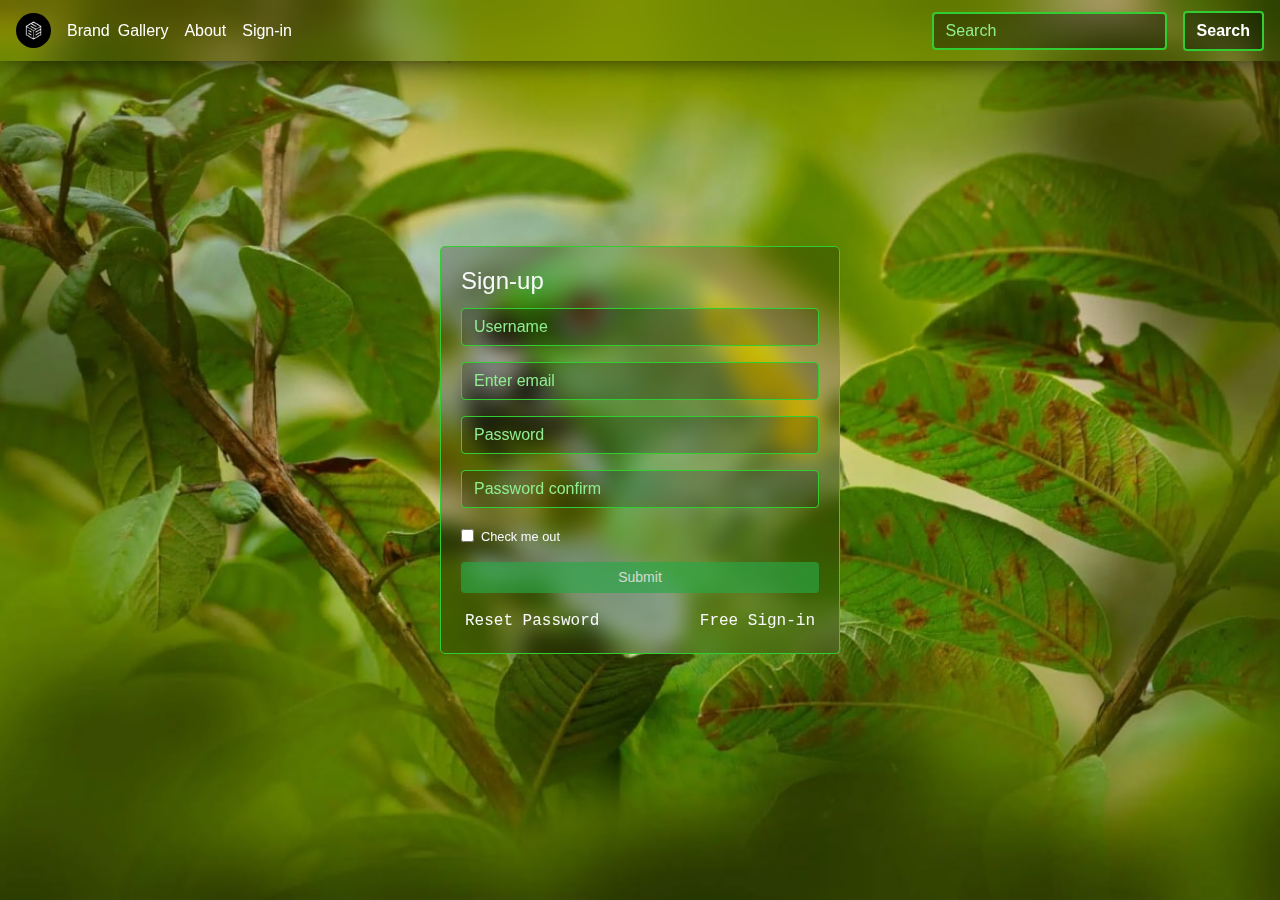
<file: sign/sign-up.html>
<!DOCTYPE html>
<html lang="en">
  <head>
    <meta charset="UTF-8" />
    <meta name="viewport" content="width=device-width, initial-scale=1.0" />
    <link rel="stylesheet" href="../css/bootstrap.min.css" />
    <link rel="stylesheet" href="../css/gallery.min.css" />
    <link rel="stylesheet" href="../icons/icons.css" />
    <link rel="stylesheet" href="../css/jquery-ui.css" />
    <link rel="stylesheet" href="./sign-in.css" />
    <link rel="icon" href="../img/logo_coderX.jpg" />
    <title>Sign up</title>
  </head>

  <body>
    <header>
      <nav
        id="navigation"
        class="navbar navbar-expand-md navbar-my-color align-items-center fixed-top"
      >
        <a href="../index.html" class="navbar-brand">
          <img src="../img/logo_coderX.jpg" alt="pic" class="logo my-icon" />
        </a>
        <a href="#0" class="scroll_a white">Brand</a>
        <button
          class="navbar-toggler third-button"
          type="button"
          data-toggle="collapse"
          data-target="#NavbarToggleDemo01"
          aria-controls="NavbarToggleDemo01"
          aria-expanded="false"
          aria-label="Toggle-navigation"
        >
          <div class="animated-icon3">
            <span></span><span></span><span></span>
          </div>
        </button>
        <div class="collapse navbar-collapse" id="NavbarToggleDemo01">
          <ul class="navbar-nav mr-auto mt-lg-0">
            <li class="nav-item-active">
              <a
                href="../placeholder/placeholder.html"
                class="nav-link scroll_a white"
                >Gallery</a
              >
              <span class="sr-only"></span>
            </li>
            <li class="nav-item">
              <a href="#0" class="nav-link scroll_a white">About</a>
            </li>
            <li class="nav-item">
              <a href="./sign-in.html" class="nav-link scroll_a white"
                >Sign-in</a
              >
            </li>
          </ul>
          <form class="d-flex align-items-center ml-auto my-2 my-lg-0">
            <input
              id="tags"
              class="form-control mr-sm-2 my-input custom_search"
              type="search"
              placeholder="Search"
            />
            <button class="btn btn my-2 my-sm-0 ml-2 custom_btn" type="submit">
              Search
            </button>
          </form>
        </div>
      </nav>
    </header>
    <div class="sign_in_body">
      <div class="sign_in_card">
        <form action="" class="form_body">
          <div class="h4 pb-1 text-light">Sign-up</div>
          <div class="form-group">
            <input
              id="id_username"
              type="text"
              class="form-control sign_in_input"
              maxlength="30"
              placeholder="Username"
            />
          </div>
          <div class="form-group">
            <input
              id="id_gmail"
              type="email"
              class="form-control sign_in_input"
              maxlength="30"
              placeholder="Enter email"
            />
          </div>
          <div class="form-group">
            <input
              id="id_password"
              type="password"
              class="form-control sign_in_input"
              maxlength="30"
              placeholder="Password"
            />
          </div>
          <div class="form-group">
            <input
              id="id_password2"
              type="password"
              class="form-control sign_in_input"
              maxlength="30"
              placeholder="Password confirm"
            />
          </div>
          <div class="form-check">
            <input
              type="checkbox"
              class="form-check-input"
              id="exampleCheck1"
            />
            <label
              class="form-check-label small text-light pb-3"
              for="exampleCheck1"
              >Check me out</label
            >
          </div>
          <button id="sent" type="submit" class="btn btn-sm btn-success w-100">
            Submit
          </button>

          <div class="m-auto d-flex justify-content-between px-1 pt-3">
            <a
              href="./reset.html"
              class="text-light text-monospace text-decoration-none"
              >Reset Password</a
            >
            <a
              href="./sign-in.html"
              class="text-light text-monospace text-decoration-none"
              >Free Sign-in</a
            >
          </div>
        </form>
      </div>
    </div>
    <!-- ! bootstrap js link. -->
    <script src="../js/jquery.min.js"></script>
    <script src="../js/popper.min.js"></script>
    <script src="../js/bootstrap.min.js"></script>
    <script src="../js/gallery.min.js"></script>
    <script src="../js/jquery-ui.js"></script>
    <script src="../js/main.js"></script>

    <script>
      $(document).ready(function () {
        $("#sent").prop("disabled", true);
        $("#id_username").keyup(function () {
          ToggleButton();
        });
        $("#id_gmail").keyup(function () {
          ToggleButton();
        });
        $("#id_password").keyup(function () {
          ToggleButton();
        });
        $("#id_password2").keyup(function () {
          ToggleButton();
        });
      });
      function ToggleButton() {
        if (
          $("#id_username").val() != "" &&
          $("#id_gmail").val() != "" &&
          $("#id_password").val() != "" &&
          $("#id_password2").val() != ""
        ) {
          $("#sent").prop("disabled", false);
          return true;
        } else {
          $("#sent").prop("disabled", true);
          return false;
        }
      }
    </script>
  </body>
</html>
</file>
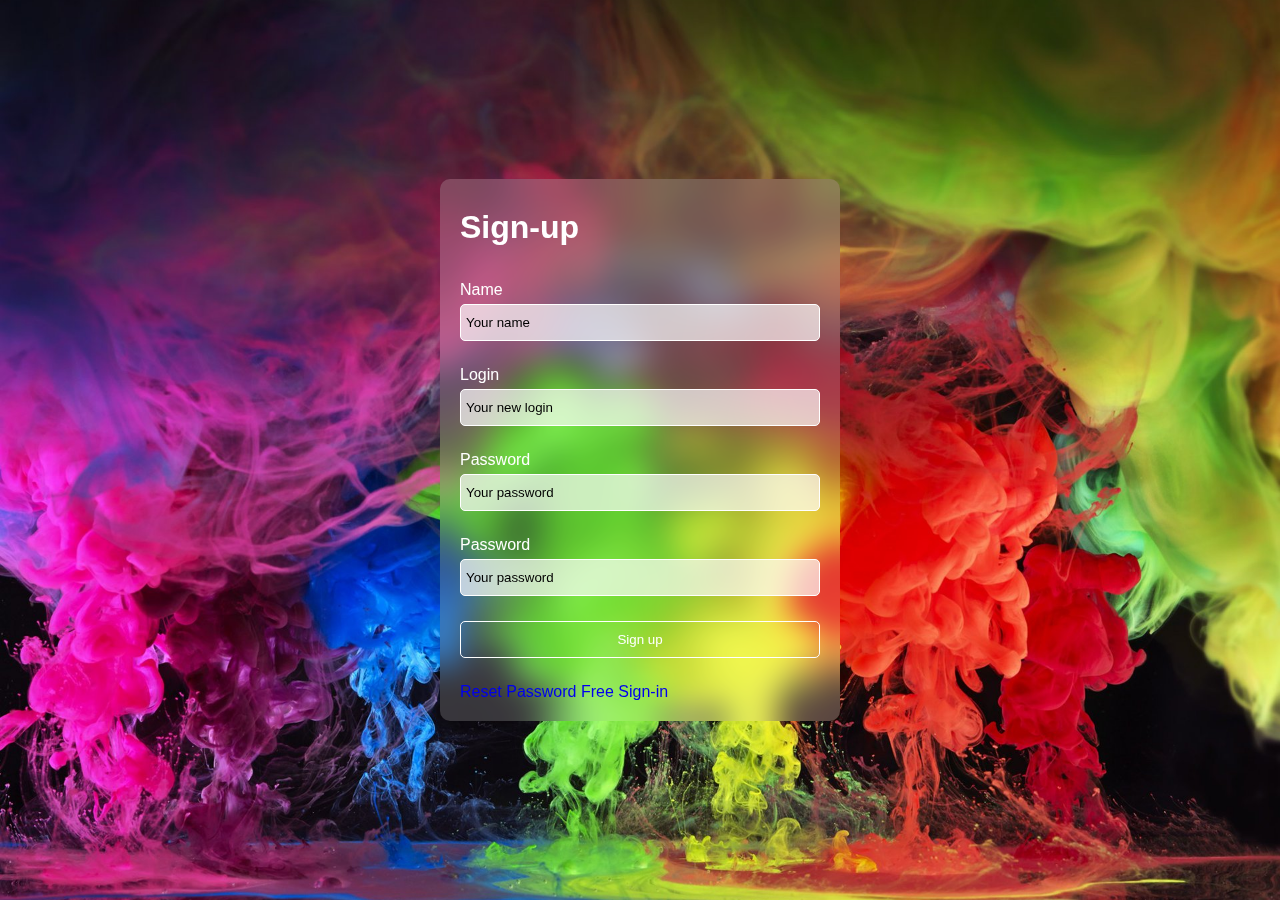
<file: zapas-signs/sign-up.html>
<!DOCTYPE html>
<html lang="en">
  <head>
    <meta charset="UTF-8" />
    <meta http-equiv="X-UA-Compatible" content="IE=edge" />
    <meta name="viewport" content="width=device-width, initial-scale=1.0" />
    <link rel="stylesheet" href="./sign-up.css" />
    <title>sign-up</title>
  </head>
  <body>
    <div class="container">
      <div class="sign_up_box">
        <h1 class="my_sign">Sign-up</h1>
        <form action="" class="form_container">
          <label for="name" class="my_margin_label">Name</label>
          <input
            type="text"
            name="name"
            id="name"
            placeholder="Your name"
            class="my_margin input_my"
            maxlength="12"
          />
          <label for="login" class="my_margin_label">Login</label>
          <input
            type="text"
            name="login"
            id="login"
            placeholder="Your new login"
            class="my_margin input_my"
            maxlength="12"
          />
          <label for="password" class="my_margin_label">Password</label>
          <input
            type="password"
            name="password"
            id="password"
            placeholder="Your password"
            class="my_margin input_my"
            maxlength="22"
          />
          <label for="password" class="my_margin_label">Password</label>
          <input
            type="password"
            name="password"
            id="password"
            placeholder="Your password"
            class="my_margin input_my"
            maxlength="22"
          />
          <button class="my_btn">
            <a href="#!" target="_blank" rel="noopener noreferrer"> Sign up </a>
          </button>
        </form>
        <div class="my_links">
          <a href="./reset.html" class="text-light text-monospace text-decoration-none"
            >Reset Password</a
          >
          <a
            href="./sign-in.html"
            class="text-light text-monospace text-decoration-none"
            >Free Sign-in</a
          >
        </div>
      </div>
    </div>
  </body>
</html>
</file>
<file: icons/icons.css>
@font-face {
font-family: "uicons-solid-rounded";
src: url("icons.woff2") format("woff2"),
url("icons.woff") format("woff");
}

i[class^="fi-sr"]:before, i[class*=" fi-sr"]:before, span[class^="fi-sr-"]:before, span[class*="fi-sr-"]:before {
    font-family: uicons-solid-rounded !important;
    font-style: normal;
    font-weight: normal !important;
    font-variant: normal;
    text-transform: none;
    line-height: 1;
    -webkit-font-smoothing: antialiased;
    -moz-osx-font-smoothing: grayscale;
}

.fi-sr-add:before {
    content: "\f101";
}
.fi-sr-alarm-clock:before {
    content: "\f102";
}
.fi-sr-align-center:before {
    content: "\f103";
}
.fi-sr-align-justify:before {
    content: "\f104";
}
.fi-sr-align-left:before {
    content: "\f105";
}
.fi-sr-align-right:before {
    content: "\f106";
}
.fi-sr-ambulance:before {
    content: "\f107";
}
.fi-sr-angle-double-left:before {
    content: "\f108";
}
.fi-sr-angle-double-right:before {
    content: "\f109";
}
.fi-sr-angle-double-small-left:before {
    content: "\f10a";
}
.fi-sr-angle-double-small-right:before {
    content: "\f10b";
}
.fi-sr-angle-down:before {
    content: "\f10c";
}
.fi-sr-angle-left:before {
    content: "\f10d";
}
.fi-sr-angle-right:before {
    content: "\f10e";
}
.fi-sr-angle-small-down:before {
    content: "\f10f";
}
.fi-sr-angle-small-left:before {
    content: "\f110";
}
.fi-sr-angle-small-right:before {
    content: "\f111";
}
.fi-sr-angle-small-up:before {
    content: "\f112";
}
.fi-sr-angle-up:before {
    content: "\f113";
}
.fi-sr-apps-add:before {
    content: "\f114";
}
.fi-sr-apps-delete:before {
    content: "\f115";
}
.fi-sr-apps-sort:before {
    content: "\f116";
}
.fi-sr-apps:before {
    content: "\f117";
}
.fi-sr-archive:before {
    content: "\f118";
}
.fi-sr-arrow-down:before {
    content: "\f119";
}
.fi-sr-arrow-left:before {
    content: "\f11a";
}
.fi-sr-arrow-right:before {
    content: "\f11b";
}
.fi-sr-arrow-small-down:before {
    content: "\f11c";
}
.fi-sr-arrow-small-left:before {
    content: "\f11d";
}
.fi-sr-arrow-small-right:before {
    content: "\f11e";
}
.fi-sr-arrow-small-up:before {
    content: "\f11f";
}
.fi-sr-arrow-up:before {
    content: "\f120";
}
.fi-sr-asterisk:before {
    content: "\f121";
}
.fi-sr-backpack:before {
    content: "\f122";
}
.fi-sr-badge:before {
    content: "\f123";
}
.fi-sr-ban:before {
    content: "\f124";
}
.fi-sr-band-aid:before {
    content: "\f125";
}
.fi-sr-bank:before {
    content: "\f126";
}
.fi-sr-barber-shop:before {
    content: "\f127";
}
.fi-sr-baseball:before {
    content: "\f128";
}
.fi-sr-basketball:before {
    content: "\f129";
}
.fi-sr-bell-ring:before {
    content: "\f12a";
}
.fi-sr-bell-school:before {
    content: "\f12b";
}
.fi-sr-bell:before {
    content: "\f12c";
}
.fi-sr-billiard:before {
    content: "\f12d";
}
.fi-sr-bold:before {
    content: "\f12e";
}
.fi-sr-book-alt:before {
    content: "\f12f";
}
.fi-sr-book:before {
    content: "\f130";
}
.fi-sr-bookmark:before {
    content: "\f131";
}
.fi-sr-bowling:before {
    content: "\f132";
}
.fi-sr-box-alt:before {
    content: "\f133";
}
.fi-sr-box:before {
    content: "\f134";
}
.fi-sr-briefcase:before {
    content: "\f135";
}
.fi-sr-broom:before {
    content: "\f136";
}
.fi-sr-browser:before {
    content: "\f137";
}
.fi-sr-brush:before {
    content: "\f138";
}
.fi-sr-bug:before {
    content: "\f139";
}
.fi-sr-building:before {
    content: "\f13a";
}
.fi-sr-bulb:before {
    content: "\f13b";
}
.fi-sr-calculator:before {
    content: "\f13c";
}
.fi-sr-calendar:before {
    content: "\f13d";
}
.fi-sr-camera:before {
    content: "\f13e";
}
.fi-sr-caret-down:before {
    content: "\f13f";
}
.fi-sr-caret-left:before {
    content: "\f140";
}
.fi-sr-caret-right:before {
    content: "\f141";
}
.fi-sr-caret-up:before {
    content: "\f142";
}
.fi-sr-check:before {
    content: "\f143";
}
.fi-sr-checkbox:before {
    content: "\f144";
}
.fi-sr-chess:before {
    content: "\f145";
}
.fi-sr-circle-small:before {
    content: "\f146";
}
.fi-sr-circle:before {
    content: "\f147";
}
.fi-sr-clip:before {
    content: "\f148";
}
.fi-sr-clock:before {
    content: "\f149";
}
.fi-sr-cloud-check:before {
    content: "\f14a";
}
.fi-sr-cloud-disabled:before {
    content: "\f14b";
}
.fi-sr-cloud-download:before {
    content: "\f14c";
}
.fi-sr-cloud-share:before {
    content: "\f14d";
}
.fi-sr-cloud-upload:before {
    content: "\f14e";
}
.fi-sr-cloud:before {
    content: "\f14f";
}
.fi-sr-comment-alt:before {
    content: "\f150";
}
.fi-sr-comment:before {
    content: "\f151";
}
.fi-sr-compress-alt:before {
    content: "\f152";
}
.fi-sr-compress:before {
    content: "\f153";
}
.fi-sr-computer:before {
    content: "\f154";
}
.fi-sr-cookie:before {
    content: "\f155";
}
.fi-sr-copy-alt:before {
    content: "\f156";
}
.fi-sr-copy:before {
    content: "\f157";
}
.fi-sr-copyright:before {
    content: "\f158";
}
.fi-sr-cream:before {
    content: "\f159";
}
.fi-sr-credit-card:before {
    content: "\f15a";
}
.fi-sr-cross-circle:before {
    content: "\f15b";
}
.fi-sr-cross-small:before {
    content: "\f15c";
}
.fi-sr-cross:before {
    content: "\f15d";
}
.fi-sr-crown:before {
    content: "\f15e";
}
.fi-sr-cursor-finger:before {
    content: "\f15f";
}
.fi-sr-cursor-plus:before {
    content: "\f160";
}
.fi-sr-cursor-text-alt:before {
    content: "\f161";
}
.fi-sr-cursor-text:before {
    content: "\f162";
}
.fi-sr-cursor:before {
    content: "\f163";
}
.fi-sr-dart:before {
    content: "\f164";
}
.fi-sr-dashboard:before {
    content: "\f165";
}
.fi-sr-data-transfer:before {
    content: "\f166";
}
.fi-sr-database:before {
    content: "\f167";
}
.fi-sr-delete:before {
    content: "\f168";
}
.fi-sr-diamond:before {
    content: "\f169";
}
.fi-sr-dice:before {
    content: "\f16a";
}
.fi-sr-diploma:before {
    content: "\f16b";
}
.fi-sr-disk:before {
    content: "\f16c";
}
.fi-sr-doctor:before {
    content: "\f16d";
}
.fi-sr-document-signed:before {
    content: "\f16e";
}
.fi-sr-document:before {
    content: "\f16f";
}
.fi-sr-dollar:before {
    content: "\f170";
}
.fi-sr-download:before {
    content: "\f171";
}
.fi-sr-duplicate:before {
    content: "\f172";
}
.fi-sr-e-learning:before {
    content: "\f173";
}
.fi-sr-earnings:before {
    content: "\f174";
}
.fi-sr-edit-alt:before {
    content: "\f175";
}
.fi-sr-edit:before {
    content: "\f176";
}
.fi-sr-envelope:before {
    content: "\f177";
}
.fi-sr-euro:before {
    content: "\f178";
}
.fi-sr-exclamation:before {
    content: "\f179";
}
.fi-sr-expand:before {
    content: "\f17a";
}
.fi-sr-eye-crossed:before {
    content: "\f17b";
}
.fi-sr-eye-dropper:before {
    content: "\f17c";
}
.fi-sr-eye:before {
    content: "\f17d";
}
.fi-sr-feather:before {
    content: "\f17e";
}
.fi-sr-file-add:before {
    content: "\f17f";
}
.fi-sr-file-ai:before {
    content: "\f180";
}
.fi-sr-file-check:before {
    content: "\f181";
}
.fi-sr-file-delete:before {
    content: "\f182";
}
.fi-sr-file-eps:before {
    content: "\f183";
}
.fi-sr-file-gif:before {
    content: "\f184";
}
.fi-sr-file-music:before {
    content: "\f185";
}
.fi-sr-file-psd:before {
    content: "\f186";
}
.fi-sr-file:before {
    content: "\f187";
}
.fi-sr-fill:before {
    content: "\f188";
}
.fi-sr-film:before {
    content: "\f189";
}
.fi-sr-filter:before {
    content: "\f18a";
}
.fi-sr-fingerprint:before {
    content: "\f18b";
}
.fi-sr-flag:before {
    content: "\f18c";
}
.fi-sr-flame:before {
    content: "\f18d";
}
.fi-sr-flip-horizontal:before {
    content: "\f18e";
}
.fi-sr-folder-add:before {
    content: "\f18f";
}
.fi-sr-folder:before {
    content: "\f190";
}
.fi-sr-following:before {
    content: "\f191";
}
.fi-sr-football:before {
    content: "\f192";
}
.fi-sr-form:before {
    content: "\f193";
}
.fi-sr-forward:before {
    content: "\f194";
}
.fi-sr-ftp:before {
    content: "\f195";
}
.fi-sr-gallery:before {
    content: "\f196";
}
.fi-sr-glasses:before {
    content: "\f197";
}
.fi-sr-globe-alt:before {
    content: "\f198";
}
.fi-sr-globe:before {
    content: "\f199";
}
.fi-sr-golf:before {
    content: "\f19a";
}
.fi-sr-graduation-cap:before {
    content: "\f19b";
}
.fi-sr-graphic-tablet:before {
    content: "\f19c";
}
.fi-sr-grid-alt:before {
    content: "\f19d";
}
.fi-sr-grid:before {
    content: "\f19e";
}
.fi-sr-gym:before {
    content: "\f19f";
}
.fi-sr-headphones:before {
    content: "\f1a0";
}
.fi-sr-headset:before {
    content: "\f1a1";
}
.fi-sr-heart:before {
    content: "\f1a2";
}
.fi-sr-home:before {
    content: "\f1a3";
}
.fi-sr-hourglass-end:before {
    content: "\f1a4";
}
.fi-sr-hourglass:before {
    content: "\f1a5";
}
.fi-sr-ice-skate:before {
    content: "\f1a6";
}
.fi-sr-id-badge:before {
    content: "\f1a7";
}
.fi-sr-inbox:before {
    content: "\f1a8";
}
.fi-sr-incognito:before {
    content: "\f1a9";
}
.fi-sr-indent:before {
    content: "\f1aa";
}
.fi-sr-infinity:before {
    content: "\f1ab";
}
.fi-sr-info:before {
    content: "\f1ac";
}
.fi-sr-interactive:before {
    content: "\f1ad";
}
.fi-sr-interlining:before {
    content: "\f1ae";
}
.fi-sr-interrogation:before {
    content: "\f1af";
}
.fi-sr-italic:before {
    content: "\f1b0";
}
.fi-sr-jpg:before {
    content: "\f1b1";
}
.fi-sr-key:before {
    content: "\f1b2";
}
.fi-sr-keyboard:before {
    content: "\f1b3";
}
.fi-sr-label:before {
    content: "\f1b4";
}
.fi-sr-laptop:before {
    content: "\f1b5";
}
.fi-sr-lasso:before {
    content: "\f1b6";
}
.fi-sr-layers:before {
    content: "\f1b7";
}
.fi-sr-layout-fluid:before {
    content: "\f1b8";
}
.fi-sr-letter-case:before {
    content: "\f1b9";
}
.fi-sr-life-ring:before {
    content: "\f1ba";
}
.fi-sr-line-width:before {
    content: "\f1bb";
}
.fi-sr-link:before {
    content: "\f1bc";
}
.fi-sr-lipstick:before {
    content: "\f1bd";
}
.fi-sr-list-check:before {
    content: "\f1be";
}
.fi-sr-list:before {
    content: "\f1bf";
}
.fi-sr-location-alt:before {
    content: "\f1c0";
}
.fi-sr-lock-alt:before {
    content: "\f1c1";
}
.fi-sr-lock:before {
    content: "\f1c2";
}
.fi-sr-magic-wand:before {
    content: "\f1c3";
}
.fi-sr-makeup-brush:before {
    content: "\f1c4";
}
.fi-sr-marker-time:before {
    content: "\f1c5";
}
.fi-sr-marker:before {
    content: "\f1c6";
}
.fi-sr-medicine:before {
    content: "\f1c7";
}
.fi-sr-megaphone:before {
    content: "\f1c8";
}
.fi-sr-menu-burger:before {
    content: "\f1c9";
}
.fi-sr-menu-dots-vertical:before {
    content: "\f1ca";
}
.fi-sr-menu-dots:before {
    content: "\f1cb";
}
.fi-sr-microphone:before {
    content: "\f1cc";
}
.fi-sr-minus-small:before {
    content: "\f1cd";
}
.fi-sr-minus:before {
    content: "\f1ce";
}
.fi-sr-mobile:before {
    content: "\f1cf";
}
.fi-sr-mode-landscape:before {
    content: "\f1d0";
}
.fi-sr-mode-portrait:before {
    content: "\f1d1";
}
.fi-sr-money:before {
    content: "\f1d2";
}
.fi-sr-mouse:before {
    content: "\f1d3";
}
.fi-sr-music-alt:before {
    content: "\f1d4";
}
.fi-sr-music:before {
    content: "\f1d5";
}
.fi-sr-network-cloud:before {
    content: "\f1d6";
}
.fi-sr-network:before {
    content: "\f1d7";
}
.fi-sr-notebook:before {
    content: "\f1d8";
}
.fi-sr-opacity:before {
    content: "\f1d9";
}
.fi-sr-package:before {
    content: "\f1da";
}
.fi-sr-paint-brush:before {
    content: "\f1db";
}
.fi-sr-palette:before {
    content: "\f1dc";
}
.fi-sr-paper-plane:before {
    content: "\f1dd";
}
.fi-sr-password:before {
    content: "\f1de";
}
.fi-sr-pause:before {
    content: "\f1df";
}
.fi-sr-pencil:before {
    content: "\f1e0";
}
.fi-sr-pharmacy:before {
    content: "\f1e1";
}
.fi-sr-physics:before {
    content: "\f1e2";
}
.fi-sr-picture:before {
    content: "\f1e3";
}
.fi-sr-ping-pong:before {
    content: "\f1e4";
}
.fi-sr-play-alt:before {
    content: "\f1e5";
}
.fi-sr-play:before {
    content: "\f1e6";
}
.fi-sr-playing-cards:before {
    content: "\f1e7";
}
.fi-sr-plus-small:before {
    content: "\f1e8";
}
.fi-sr-plus:before {
    content: "\f1e9";
}
.fi-sr-poker-chip:before {
    content: "\f1ea";
}
.fi-sr-portrait:before {
    content: "\f1eb";
}
.fi-sr-pound:before {
    content: "\f1ec";
}
.fi-sr-power:before {
    content: "\f1ed";
}
.fi-sr-presentation:before {
    content: "\f1ee";
}
.fi-sr-print:before {
    content: "\f1ef";
}
.fi-sr-protractor:before {
    content: "\f1f0";
}
.fi-sr-pulse:before {
    content: "\f1f1";
}
.fi-sr-quote-right:before {
    content: "\f1f2";
}
.fi-sr-rec:before {
    content: "\f1f3";
}
.fi-sr-receipt:before {
    content: "\f1f4";
}
.fi-sr-rectangle-horizontal:before {
    content: "\f1f5";
}
.fi-sr-rectangle-panoramic:before {
    content: "\f1f6";
}
.fi-sr-rectangle-vertical:before {
    content: "\f1f7";
}
.fi-sr-redo:before {
    content: "\f1f8";
}
.fi-sr-reflect:before {
    content: "\f1f9";
}
.fi-sr-refresh:before {
    content: "\f1fa";
}
.fi-sr-resize:before {
    content: "\f1fb";
}
.fi-sr-resources:before {
    content: "\f1fc";
}
.fi-sr-rewind:before {
    content: "\f1fd";
}
.fi-sr-rocket:before {
    content: "\f1fe";
}
.fi-sr-rotate-right:before {
    content: "\f1ff";
}
.fi-sr-rugby:before {
    content: "\f200";
}
.fi-sr-scale:before {
    content: "\f201";
}
.fi-sr-school-bus:before {
    content: "\f202";
}
.fi-sr-school:before {
    content: "\f203";
}
.fi-sr-scissors:before {
    content: "\f204";
}
.fi-sr-screen:before {
    content: "\f205";
}
.fi-sr-search-alt:before {
    content: "\f206";
}
.fi-sr-search:before {
    content: "\f207";
}
.fi-sr-settings-sliders:before {
    content: "\f208";
}
.fi-sr-settings:before {
    content: "\f209";
}
.fi-sr-share:before {
    content: "\f20a";
}
.fi-sr-shield-check:before {
    content: "\f20b";
}
.fi-sr-shield-exclamation:before {
    content: "\f20c";
}
.fi-sr-shield-interrogation:before {
    content: "\f20d";
}
.fi-sr-shield-plus:before {
    content: "\f20e";
}
.fi-sr-shield:before {
    content: "\f20f";
}
.fi-sr-shop:before {
    content: "\f210";
}
.fi-sr-shopping-bag-add:before {
    content: "\f211";
}
.fi-sr-shopping-bag:before {
    content: "\f212";
}
.fi-sr-shopping-cart-add:before {
    content: "\f213";
}
.fi-sr-shopping-cart-check:before {
    content: "\f214";
}
.fi-sr-shopping-cart:before {
    content: "\f215";
}
.fi-sr-shuffle:before {
    content: "\f216";
}
.fi-sr-sign-in:before {
    content: "\f217";
}
.fi-sr-sign-out:before {
    content: "\f218";
}
.fi-sr-signal-alt-1:before {
    content: "\f219";
}
.fi-sr-signal-alt-2:before {
    content: "\f21a";
}
.fi-sr-signal-alt:before {
    content: "\f21b";
}
.fi-sr-skateboard:before {
    content: "\f21c";
}
.fi-sr-smartphone:before {
    content: "\f21d";
}
.fi-sr-soap:before {
    content: "\f21e";
}
.fi-sr-spa:before {
    content: "\f21f";
}
.fi-sr-speaker:before {
    content: "\f220";
}
.fi-sr-spinner-alt:before {
    content: "\f221";
}
.fi-sr-spinner:before {
    content: "\f222";
}
.fi-sr-square-root:before {
    content: "\f223";
}
.fi-sr-square:before {
    content: "\f224";
}
.fi-sr-star:before {
    content: "\f225";
}
.fi-sr-stats:before {
    content: "\f226";
}
.fi-sr-stethoscope:before {
    content: "\f227";
}
.fi-sr-sticker:before {
    content: "\f228";
}
.fi-sr-stop:before {
    content: "\f229";
}
.fi-sr-stopwatch:before {
    content: "\f22a";
}
.fi-sr-subtitles:before {
    content: "\f22b";
}
.fi-sr-surfing:before {
    content: "\f22c";
}
.fi-sr-sword:before {
    content: "\f22d";
}
.fi-sr-syringe:before {
    content: "\f22e";
}
.fi-sr-tablet:before {
    content: "\f22f";
}
.fi-sr-target:before {
    content: "\f230";
}
.fi-sr-tennis:before {
    content: "\f231";
}
.fi-sr-test-tube:before {
    content: "\f232";
}
.fi-sr-test:before {
    content: "\f233";
}
.fi-sr-text-check:before {
    content: "\f234";
}
.fi-sr-text:before {
    content: "\f235";
}
.fi-sr-thumbs-down:before {
    content: "\f236";
}
.fi-sr-thumbs-up:before {
    content: "\f237";
}
.fi-sr-ticket:before {
    content: "\f238";
}
.fi-sr-time-add:before {
    content: "\f239";
}
.fi-sr-time-check:before {
    content: "\f23a";
}
.fi-sr-time-delete:before {
    content: "\f23b";
}
.fi-sr-time-fast:before {
    content: "\f23c";
}
.fi-sr-time-forward-sixty:before {
    content: "\f23d";
}
.fi-sr-time-forward-ten:before {
    content: "\f23e";
}
.fi-sr-time-forward:before {
    content: "\f23f";
}
.fi-sr-time-half-past:before {
    content: "\f240";
}
.fi-sr-time-oclock:before {
    content: "\f241";
}
.fi-sr-time-past:before {
    content: "\f242";
}
.fi-sr-time-quarter-past:before {
    content: "\f243";
}
.fi-sr-time-quarter-to:before {
    content: "\f244";
}
.fi-sr-time-twenty-four:before {
    content: "\f245";
}
.fi-sr-tool-crop:before {
    content: "\f246";
}
.fi-sr-tool-marquee:before {
    content: "\f247";
}
.fi-sr-tooth:before {
    content: "\f248";
}
.fi-sr-transform:before {
    content: "\f249";
}
.fi-sr-trash:before {
    content: "\f24a";
}
.fi-sr-treatment:before {
    content: "\f24b";
}
.fi-sr-trophy:before {
    content: "\f24c";
}
.fi-sr-umbrella:before {
    content: "\f24d";
}
.fi-sr-underline:before {
    content: "\f24e";
}
.fi-sr-undo:before {
    content: "\f24f";
}
.fi-sr-unlock:before {
    content: "\f250";
}
.fi-sr-upload:before {
    content: "\f251";
}
.fi-sr-usb-drive:before {
    content: "\f252";
}
.fi-sr-user-add:before {
    content: "\f253";
}
.fi-sr-user-delete:before {
    content: "\f254";
}
.fi-sr-user-remove:before {
    content: "\f255";
}
.fi-sr-user-time:before {
    content: "\f256";
}
.fi-sr-user:before {
    content: "\f257";
}
.fi-sr-users:before {
    content: "\f258";
}
.fi-sr-vector-alt:before {
    content: "\f259";
}
.fi-sr-vector:before {
    content: "\f25a";
}
.fi-sr-video-camera:before {
    content: "\f25b";
}
.fi-sr-volleyball:before {
    content: "\f25c";
}
.fi-sr-volume:before {
    content: "\f25d";
}
.fi-sr-wifi-alt:before {
    content: "\f25e";
}
.fi-sr-world:before {
    content: "\f25f";
}
.fi-sr-yen:before {
    content: "\f260";
}
.fi-sr-zoom-in:before {
    content: "\f261";
}
.fi-sr-zoom-out:before {
    content: "\f262";
}
</file>
<file: css/style.css>
html {
	font-size: 50%;
	overflow-x: hidden;
}

html::-webkit-scrollbar {
	cursor: pointer;
	width: 1rem;
}

html::-webkit-scrollbar-track {
	background: #000000;
}

html::-webkit-scrollbar-thumb {
	background: #515151;
}

*::selection {
	background: #fff;
	color: #000FFF;
}

* {
	padding: 0;
	margin: 0;
	border: 0;
	scroll-behavior: smooth;
}

*,
*::before,
*::after {
	-moz-box-sizing: border-box;
	-webkit-box-sizing: border-box;
	box-sizing: border-box;
}

:focus,
:active {
	outline: none;
}

a:focus,
a:active {
	outline: none;
}

nav,
footer,
header,
aside {
	display: block;
}

html,
body {
	width: 100%;
	font-size: 100%;
	line-height: 1;
	-ms-text-size-adjust: 100%;
	-moz-text-size-adjust: 100%;
	-webkit-text-size-adjust: 100%;
}

input,
button,
textarea {
	font-family: inherit;
}

input::-ms-clear {
	display: none;
}

button {
	cursor: pointer;
}

button::-moz-focus-inner {
	padding: 0;
	border: 0;
}

a,
a:visited {
	text-decoration: none;
}

a:hover {
	text-decoration: none;
}

ul,
li {
	list-style: none;
}

img {
	vertical-align: top;
}


button {
  outline: none !important;
}

a {
  outline: none;
  text-decoration: none !important;
}

img {
  width: 100%;
  height: 100%;
}

header.index {
  background: #0000005d;
  background-size: cover;
  background-image: url(../img/img4.jpg);
  background-blend-mode: overlay;
  height: 100vh;
  background-attachment: fixed;
  -webkit-backdrop-size: cover;
}

/* !==================================== */
nav {
  display: flex;
  align-items: center;
}

.ui-menu {
  padding-top: 20px;
  border: 0;
  position: fixed;
  z-index: 1000000;
  background: transparent;
}

.ui-menu-item {
  width: 100%;
  max-width: 220px;
  position: relative;
  font-family: sans-serif;
  font-weight: 600 !important;
  border-radius: 0 !important;
  background-color: #ffffffd5;
}

.ui-widget.ui-widget-content {
  border: none !important;
}

.white {
  color: white;
}

.navbar-my-color {
  backdrop-filter: blur(1rem);
  box-shadow: 0 -5px 30px #000;
}

.my-icon {
  width: 35px;
  border-radius: 50%;
}

.collapsing {
  position: relative;
  height: 0;
  overflow: hidden;
  -webkit-transition: height .2s ease;
  -o-transition: height .2s ease;
  transition: height .2s height;
}

.my-input::-webkit-input-placeholder {
  color: #ededed;
}

.my-input:focus::-webkit-input-placeholder {
  color: #ccc;
}

/* Icon 1 */

.animated-icon1,
.animated-icon2,
.animated-icon3 {
  width: 30px;
  height: 20px;
  position: relative;
  margin: 0px;
  -webkit-transform: rotate(0deg);
  -moz-transform: rotate(0deg);
  -o-transform: rotate(0deg);
  transform: rotate(0deg);
  -webkit-transition: .5s ease-in-out;
  -moz-transition: .5s ease-in-out;
  -o-transition: .5s ease-in-out;
  transition: .5s ease-in-out;
  cursor: pointer;
}

.animated-icon1 span,
.animated-icon2 span,
.animated-icon3 span {
  display: block;
  position: absolute;
  height: 3px;
  width: 100%;
  border-radius: 9px;
  opacity: 1;
  left: 0;
  -webkit-transform: rotate(0deg);
  -moz-transform: rotate(0deg);
  -o-transform: rotate(0deg);
  transform: rotate(0deg);
  -webkit-transition: .25s ease-in-out;
  -moz-transition: .25s ease-in-out;
  -o-transition: .25s ease-in-out;
  transition: .25s ease-in-out;
}


.animated-icon3 span {
  outline: none;
  background: #f3e5f5;
}

.animated-icon1 span:nth-child(1) {
  top: 0px;
}

.animated-icon1 span:nth-child(2) {
  top: 10px;
}

.animated-icon1 span:nth-child(3) {
  top: 20px;
}


.animated-icon3 span:nth-child(1) {
  top: 0px;
  -webkit-transform-origin: left center;
  -moz-transform-origin: left center;
  -o-transform-origin: left center;
  transform-origin: left center;
}

.animated-icon3 span:nth-child(2) {
  top: 10px;
  -webkit-transform-origin: left center;
  -moz-transform-origin: left center;
  -o-transform-origin: left center;
  transform-origin: left center;
}

.animated-icon3 span:nth-child(3) {
  top: 20px;
  -webkit-transform-origin: left center;
  -moz-transform-origin: left center;
  -o-transform-origin: left center;
  transform-origin: left center;
}

.animated-icon3.open span:nth-child(1) {
  -webkit-transform: rotate(45deg);
  -moz-transform: rotate(45deg);
  -o-transform: rotate(45deg);
  transform: rotate(45deg);
  top: 0px;
  left: 8px;
}

.animated-icon3.open span:nth-child(2) {
  width: 0%;
  opacity: 0;
}

.animated-icon3.open span:nth-child(3) {
  -webkit-transform: rotate(-45deg);
  -moz-transform: rotate(-45deg);
  -o-transform: rotate(-45deg);
  transform: rotate(-45deg);
  top: 21px;
  left: 8px;
}

/* !=============================================== */

.home_header_body {
  background-color: #0a0a0a50;
}

.home_header_body_card_text {
  color: white;
  max-width: 600px;
  margin: 0 5%;
}

.home_header_body_card {
  width: 100%;
  height: 100vh;
  display: table-cell;
  vertical-align: middle;
}

.preload-image {
  overflow: hidden;
  background-image:
    url(../img/sky1.jpg),
    url(../img/sky2.jpg),
    url(../img/sky3.jpg);
  transition: .4s;

}

.bg-default {
  width: 100%;
  height: 100vh;
  background: url(../img/sky1.jpg) no-repeat center center;
  -webkit-backdrop-size: cover;
  background-size: cover;
  background-position: center center;
  transition: .4s;
}

.bg-next {
  width: 100%;
  height: 100vh;
  background: url(../img/sky2.jpg) no-repeat center center;
  -webkit-backdrop-size: cover;
  background-size: cover;
  background-position: center center;
  transition: .4s;
}

.bg-preview {
  width: 100%;
  height: 100vh;
  background: url(../img/sky3.jpg) no-repeat center center;
  -webkit-backdrop-size: cover;
  background-size: cover;
  background-position: center center;
  transition: .4s;
}

.header_btn {
  color: #ffffff;
  cursor: pointer;
  transition: .3s;
  margin: 10px 10px 10px 0;
  border-radius: 5px;
  padding: 5px 35px;
  border: 1px solid #00000000;
  background-color: #000000c2;
  box-shadow: 0 0 15px #000000;
}

.header_btn:hover {
  color: #000;
  border: 1px solid #00000000;
  box-shadow: 0 0 15px #ffffff;
  background-color: #ffffffc2;
}

.LockOn {
  z-index: 1;
  width: 100%;
  height: 100vh;
  opacity: 0.70;
  position: absolute;
  background-color: #000000;
  background-image: url(../img/loading.gif);
  background-repeat: no-repeat;
  background-attachment: fixed;
  background-position: center;
}

.fixed-top.scrolled {
  transition: background-color 200ms linear;
  background-color: #00000099 !important;
  /* box-shadow: 0 0 40px #00043499 !important; */
}

.scroll_a {
  color: #ffffff !important;
}

.scroll_a:hover {
  color: #FFF000 !important;
}

.custom_search {
  color: white !important;
  border: 2px solid #000;
  background-color: #00000060;
}

.custom_search:focus {
  background-color: #00000060;
}

.custom_btn {
  color: white;
  font-weight: 600;
  border: 2px solid #000;
  background-color: #00000060;
}

.custom_btn:hover {
  color: #fff;
  background-color: #000;
}

.fixed-top.scrolled .custom_search {
  color: #f1f1ff !important;
  border: 2px solid #f1f1ff !important;
}

.fixed-top.scrolled .custom_btn {
  color: #ffffff !important;
  border: 2px solid #f1f1ff !important;
}

.fixed-top.scrolled .custom_btn:hover {
  color: white !important;
  background-color: #0F75BC !important;
}

.fadedfx {
  background-color: #fe5652;
  visibility: hidden;
}

.fadeIn {
  animation-name: fadeIn;
  -webkit-animation-name: fadeIn;
  animation-duration: 1.5s;
  -webkit-animation-duration: 1.5s;
  animation-timing-function: ease-in-out;
  -webkit-animation-timing-function: ease-in-out;
  visibility: visible !important;
}

@keyframes fadeIn {
  0% {
    opacity: 0.0;
  }

  100% {
    opacity: 1;
  }
}

@-webkit-keyframes fadeIn {
  0% {
    opacity: 0.0;
  }

  100% {
    opacity: 1;
  }
}

/* ! gallery============== */
/* ! gallery============== */
/* ! gallery============== */
.container_galery {
  margin: 0;
  padding: 0;
  position: relative;
  background: #868686;
  font-family: sans-serif;
}

.image_gallery {
  width: 100%;
  max-width: 950px;
  margin: 0 auto;
  padding: 50px 20px;
  display: grid;
  grid-template-columns: repeat(auto-fit, minmax(250px, 1fr));
  grid-auto-rows: 250px;
  grid-auto-flow: dense;
  grid-gap: 2px;
}

.image_gallery .image_box {
  position: relative;
  background-color: #d7d7d8;
  overflow: hidden;
}

.image_gallery .image_box:nth-child(7n+1) {
  grid-column: span 2;
  grid-row: span 2;
}

.image_gallery .image_box img {
  width: 100%;
  height: 100%;
  object-fit: cover;
  transition: all .5s ease;
}

.image_gallery .image_box:hover img {
  transform: scale(1.1);
}

.image_box {
  cursor: pointer;
}

.image_box .overlay {
  position: absolute;
  top: 0;
  right: 0;
  bottom: 0;
  left: 0;
  backdrop-filter: blur(10px);
  display: flex;
  align-items: center;
  justify-content: center;
  opacity: 0;
  transition: all .5s ease;
  z-index: 1;
}

.image_gallery .image_box:hover .overlay {
  top: 20px;
  right: 20px;
  bottom: 20px;
  left: 20px;
  opacity: 1;
}

.image_gallery .image_box .details {
  text-align: center;
}

.image_box .details .title {
  margin-bottom: 8px;
  font-size: 24px;
  font-weight: 600;
  position: relative;
  top: -10px;
  opacity: 0;
  visibility: hidden;
  transition: all .5s ease;
}

.image_box .details .category {
  font-size: 18px;
  font-weight: 400;
  bottom: -10px;
  opacity: 0;
  visibility: hidden;
  transition: all .3s ease;
}

.image_gallery .image_box:hover .details .title {
  top: 0;
  opacity: 1;
  visibility: visible;
  transition: all .3s .2s ease;
}

.image_gallery .image_box:hover .details .category {
  bottom: 0;
  opacity: 1;
  visibility: visible;
  transition: all .3s .2s ease;
}

.title a {
  color: #fff;
  text-decoration: none;
}

.title a:hover {
  color: #5F2B08;
  text-decoration: underline !important;
}

.category {
  color: #fff !important;
  text-decoration: none;
}

@media(max-width:768px) {
  .image_gallery {
    grid-template-columns: repeat(auto-fit, minmax(200px, 1fr));
    grid-auto-rows: 200px;
  }

  .image_gallery .image_box:nth-child(7n+1) {
    grid-column: unset;
    grid-row: unset;
    color: rgba(0, 0, 0, 0.726);
  }
}

/* ! gallery============== */
/* ! gallery============== */
/* ! gallery============== */
.card_footer {
  justify-content: space-between;
}

a.card_link {
  color: silver;
  text-decoration: none;
}

.fi {
  margin-right: 0px 5px;
  font-size: 20px;
  vertical-align: middle;
}

.fi-sr-shopping-cart:hover {
  color: #fffb00 !important;
}

.fi-sr-heart:hover {
  color: #cc0000 !important;
}

.fi-sr-bookmark:hover {
  color: black !important;
}

.card_small {
  font-family: monospace;
}

.card_main {
  overflow: hidden;
}

.images_images {
  cursor: pointer;
  filter: brightness(1);
  transition: .4s;
}

.images_images:hover {
  transform: scale(1.1);
  filter: brightness(0.6);
}

.my_top_btn:nth-child(1) a {
  color: limegreen;
}

.my_top_btn:nth-child(2) a {
  color: red;
}

.my_top_btn:hover a {
  color: white;
}

.my_carousel_img {
  width: 100%;
  height: 400px;
  object-fit: cover;
}

/* ! footer =================== */
footer .btn {
	background: none;
}

footer .btn>a {
	padding: 10px 20px;
	color: #ffffff;
	font-weight: bold;
	font-size: 18px;
	border-radius: 18px;
	font-family: sans-serif;
	box-shadow: 5px 5px 10px #2ee1f1cc;
	background-image: linear-gradient(to left, #2ee1f1, #26ff00, #2ee1f1);
	background-size: 200%;
	transition: .6s;
}

footer .btn>a:hover {
	color: #fff;
	background-position: right;
	box-shadow: none;
}
footer {
  width: 100%;
  padding: 20px 0;
  display: flex;
  flex-wrap: wrap;
  justify-content: space-around;
  background-image: linear-gradient(to right, #000f63, #000fff);
}

footer ul, li {
  list-style: none;
}

.bottom__text {
  display: flex;
  flex-direction: column;
}

.bottom__logo {
  font-family: sans-serif;
  font-weight: bold;
  font-size: 35px;
  cursor: pointer;
  color: #26ff00;
}

.bottom__logo>span {
  color: white;
}

.bottom__box {
  width: 360px;
  height: 90px;
  display: flex;
  flex-wrap: wrap;
  align-items: center;
  justify-content: space-evenly;
  border-radius: 20px;
}

.bottom__icon {
  padding: 6px 10px 8px 10px;
  margin: 0;
  height: 40px;
  color: white;
  font-size: 28px;
  border-radius: 50%;
  background-color: #ffffff00;
  box-shadow: 0px 0px 0px 3px #FF00AA;
  transition: all 500ms ease 0s;
}

.instagram {
  color: #dd2a60;
  box-shadow: 0px 0px 0px 3px #dd2a60;
}

.facebook {
  color: #1b74e4;
  box-shadow: 0px 0px 0px 3px #1b74e4;
}

.telegram {
  color: #0f94ec;
  box-shadow: 0px 0px 0px 3px #0f94ec;
}

.github {
  color: #834180;
  box-shadow: 0px 0px 0px 3px #834180;
}

.youtube {
  color: #ff0000;
  box-shadow: 0px 0px 0px 3px #ff0000;
}

.bottom__icon:hover {
  color: white;
}

.bootom__about {
  display: flex;
  flex-wrap: wrap;
  align-items: flex-start;
  justify-content: space-between;
}

.bootom__about ul.footer__about {
  width: 120px;
  margin: 20px 20px;
}

.bootom__about ul>li {
  padding: 5px 0;
}

.bootom__about li>a:hover {
  color: #ccc;
}

.bootom__about a {
  color: white;
  font-size: 18px;
  font-family: sans-serif;
}

.bootom__about h2 {
  color: white;
  font-size: 20px;
  font-family: "Ubuntu", sans-serif;
}

.flex__box {
  display: flex;
  align-items: center;
  justify-content: space-between;
  flex-wrap: wrap;
}

.bottom__input {
  padding: 20px 0;
  display: flex;
  justify-content: space-around;
  align-items: center;
  flex-wrap: nowrap;
}

.bottom__input input {
  margin: 10px;
  padding: 12px 10px;
  color: white;
  font-family: "Ubuntu", sans-serif;
  border-radius: 18px;
  border: 1px solid #2ee1f1;
  background: none;
  transition: .4s;
}

.bottom__input input::-webkit-input-placeholder {
  color: white;
}

.bottom__input input:focus::-webkit-input-placeholder {
  color: #cccccc;
}
</file>
<file: css/contact.css>
body {
  background-color: #fff;
  box-sizing: border-box;
}

.icons {
  width: 30px;
  height: 30px;
  margin-right: 5px;
  object-fit: cover;
  border-radius: 25px;
}

.my_about {
  justify-content: center;
  align-items: center;
}

.scroll_a {
  color: #fff !important;
}

.scroll_a:hover {
  color: #5E2B08 !important;
}

.navbar-my-color {
  background: #0000003f;
}
/* !=== iframe ===============================  */
.map-container {
  width: 100%;
  height: 100%;
  overflow: hidden;
  padding-bottom: 0;
  position: relative;
}

.map-container iframe {
  left: 0;
  top: 0;
  height: 100vh;
  width: 100%;
  position: absolute;
}

/* !==================================  */

.container_my {
  margin-top: 13%;
}

.data_form {
  background: #00000075;
  background-image: url(../img/sign-image.jpg);
  background-position: center center;
  background-size: cover;
  background-blend-mode: overlay;
}

.form_my {
  width: 100%;
  height: 100%;
  flex-direction: column;
}

.input_data_my {
  margin: 13px 0;
  padding: 10px 5px;
  border-radius: 5px;
  color: white;
  border: 1px solid #fff;
  background: transparent;
  transition: .3s;
}

.input_data_my:focus {
  background-color: #ffffff60;
}

.input_data_my::-webkit-input-placeholder {
  color: white;
}

.btn_data_my {
  font-weight: 500;
  color: #000;
  border: 1px solid #000;
  background-color: #ffffffcc;
}

.btn_data_my:hover {
  background-color: #ffffffef;
}
</file>
<file: placeholder/placeholder.css>
.placeholder {
   background-color: #f6f6f6;
   background-size: cover;
   background-repeat: no-repeat;
   position: relative;
   overflow: hidden;
}

.placeholder img {
   width: 100%;
   height: 100%;  
   top: 0;
   left: 0;
   opacity: 0;
   position: absolute;
   object-fit: cover;
   transition: opacity .5s linear;
}

.placeholder img.loaded {
   opacity: 1;
}
.img-small {
   filter: blur(20px);
}
</file>
<file: sign/sign-in.css>
nav {
  display: flex;
  align-items: center;
}

.ui-menu {
  padding-top: 20px;
  border: 0;
  position: fixed;
  z-index: 1000000;
  background: transparent;
}

.ui-menu-item {
  width: 100%;
  max-width: 220px;
  position: relative;
  font-family: sans-serif;
  font-weight: 600 !important;
  border-radius: 0 !important;
  background-color: #ffffffd5;
}

.ui-widget.ui-widget-content {
  border: none !important;
}

.white {
  color: white;
}

.navbar-my-color {
  backdrop-filter: blur(1rem);
  box-shadow: 0 -5px 30px #000;
}

.my-icon {
  width: 35px;
  border-radius: 50%;
}

.collapsing {
  position: relative;
  height: 0;
  overflow: hidden;
  -webkit-transition: height .2s ease;
  -o-transition: height .2s ease;
  transition: height .2s height;
}

.my-input::-webkit-input-placeholder {
  color: #ededed;
}

.my-input:focus::-webkit-input-placeholder {
  color: #ccc;
}
.custom_search {
  color: white !important;
  border: 2px solid limegreen;
  background-color: #00000060;
}

.custom_search:focus {
  background-color: #00000060;
}

.custom_btn {
  color: white;
  font-weight: 600;
  border: 2px solid limegreen;
  background-color: #00000060;
}

.custom_btn:hover {
  color: #fff;
  background-color: limegreen;
}
/* ! ===================== */
.sign_in_body {
  background: url(../img/bg1.jpg) no-repeat center center fixed;
  -webkit-background-size: cover;
  background-size: cover;
  height: 100%;
}

.sign_in_card {
  width: 100vw;
  height: 100vh;
  display: table-cell;
  vertical-align: middle;
}

.form_body {
  margin: auto;
  padding: 20px;
  max-width: 400px;
  transition: 0.20s;
  border-radius: 5px;
  border: solid 1px limegreen;
  backdrop-filter: blur(10px);
  background-color: rgb(0, 0, 0, 0.20);
}

.form_body:hover {
  backdrop-filter: blur(15px);
}

.sign_in_input {
  color: limegreen;
  border: solid 1px limegreen;
  background-color: rgb(0, 0, 0, 0.20);
}

.sign_in_input:focus {
  color: lime;
  box-shadow: none;
  border: solid 1px lime;
  background-color: rgb(0, 0, 0, 0.40);
}

.sign_btn {
  width: 100%;
  padding: 4px;
  color: lightgreen;
  border-radius: 5px;
  border: solid 1px lightgreen;
  background-color: rgb(0, 0, 0, 0.20);
}

input::-webkit-input-placeholder {
  color: lightgreen !important;
}

input:focus::-webkit-input-placeholder {
  color: lime !important;
}
</file>
<file: zapas-signs/sign-up.css>
* {
  margin: 0;
  padding: 0;
  box-sizing: border-box;
}

button {
  outline: none !important;
}

a {
  outline: none;
  text-decoration: none !important;
}

/* !========= */
.container {
  width: 100%;
  height: 100vh;
  background-image: url(../img/sign-image.jpg);
  background-position: center center;
  background-size: cover;
  background-attachment: fixed;
  display: flex;
  justify-content: center;
  align-items: center;
  font-family: sans-serif;
}

.sign_up_box {
  width: 400px;
  padding: 20px;
  color: #fff;
  display: flex;
  border-radius: 10px;
  backdrop-filter: blur(1rem);
  flex-direction: column;
  background: #ffffff2f;
}

.form_container label,
button {
  display: block;
}

.my_sign {
  margin: 10px 0;
}
.my_margin_label {
  margin: 25px 0px 5px 0px;
}

.input_my {
  outline: none;
  width: 100%;
  color: #000;
  padding: 10px 5px;
  border: 1px solid #fff;
  border-radius: 5px;
  background: #ffffffb0;
  transition: .4s;
}

.input_my:focus {
  color: #000;
  background-color: #fff;
}
.input_my:focus ::-webkit-input-placeholder {
  color: #000;
}
.input_my::-webkit-input-placeholder {
  color: #000;
}

button.my_btn {
  width: 100%;
  margin: 25px 0;
  padding: 10px;
  cursor: pointer;
  border: 1px solid #fff;
  border-radius: 5px;
  background: transparent;
  transition: .4s;
}

button.my_btn:hover {
  background: white;
}

button.my_btn:hover>a {
  color: #000;
}

button.my_btn>a {
  color: white;
}
</file>
<file: css/gallery.min.css>
/*!
 * baguetteBox.js
 * @author  feimosi
 * @version 1.11.1
 * @url https://github.com/feimosi/baguetteBox.js
 */#baguetteBox-overlay{display:none;opacity:0;position:fixed;overflow:hidden;top:0;left:0;width:100%;height:100%;z-index:1000000;background-color:#222;background-color:rgba(0,0,0,.8);-webkit-transition:opacity .5s ease;transition:opacity .5s ease}#baguetteBox-overlay.visible{opacity:1}#baguetteBox-overlay .full-image{display:inline-block;position:relative;width:100%;height:100%;text-align:center}#baguetteBox-overlay .full-image figure{display:inline;margin:0;height:100%}#baguetteBox-overlay .full-image img{display:inline-block;width:auto;height:auto;max-height:100%;max-width:100%;vertical-align:middle;-webkit-box-shadow:0 0 8px rgba(0,0,0,.6);-moz-box-shadow:0 0 8px rgba(0,0,0,.6);box-shadow:0 0 8px rgba(0,0,0,.6)}#baguetteBox-overlay .full-image figcaption{display:block;position:absolute;bottom:0;width:100%;text-align:center;line-height:1.8;white-space:normal;color:#ccc;background-color:#000;background-color:rgba(0,0,0,.6);font-family:sans-serif}#baguetteBox-overlay .full-image:before{content:"";display:inline-block;height:50%;width:1px;margin-right:-1px}#baguetteBox-slider{position:absolute;left:0;top:0;height:100%;width:100%;white-space:nowrap;-webkit-transition:left .4s ease,-webkit-transform .4s ease;transition:left .4s ease,-webkit-transform .4s ease;transition:left .4s ease,transform .4s ease;transition:left .4s ease,transform .4s ease,-webkit-transform .4s ease,-moz-transform .4s ease}#baguetteBox-slider.bounce-from-right{-webkit-animation:bounceFromRight .4s ease-out;animation:bounceFromRight .4s ease-out}#baguetteBox-slider.bounce-from-left{-webkit-animation:bounceFromLeft .4s ease-out;animation:bounceFromLeft .4s ease-out}@-webkit-keyframes bounceFromRight{0%,100%{margin-left:0}50%{margin-left:-30px}}@keyframes bounceFromRight{0%,100%{margin-left:0}50%{margin-left:-30px}}@-webkit-keyframes bounceFromLeft{0%,100%{margin-left:0}50%{margin-left:30px}}@keyframes bounceFromLeft{0%,100%{margin-left:0}50%{margin-left:30px}}.baguetteBox-button#next-button,.baguetteBox-button#previous-button{top:50%;top:calc(50% - 30px);width:44px;height:60px}.baguetteBox-button{position:absolute;cursor:pointer;outline:0;padding:0;margin:0;border:0;-moz-border-radius:15%;border-radius:15%;background-color:#323232;background-color:rgba(50,50,50,.5);color:#ddd;font:1.6em sans-serif;-webkit-transition:background-color .4s ease;transition:background-color .4s ease}.baguetteBox-button:focus,.baguetteBox-button:hover{background-color:rgba(50,50,50,.9)}.baguetteBox-button#next-button{right:2%}.baguetteBox-button#previous-button{left:2%}.baguetteBox-button#close-button{top:20px;right:2%;right:calc(2% + 6px);width:30px;height:30px}.baguetteBox-button svg{position:absolute;left:0;top:0}.baguetteBox-spinner{width:40px;height:40px;display:inline-block;position:absolute;top:50%;left:50%;margin-top:-20px;margin-left:-20px}.baguetteBox-double-bounce1,.baguetteBox-double-bounce2{width:100%;height:100%;-moz-border-radius:50%;border-radius:50%;background-color:#fff;opacity:.6;position:absolute;top:0;left:0;-webkit-animation:bounce 2s infinite ease-in-out;animation:bounce 2s infinite ease-in-out}.baguetteBox-double-bounce2{-webkit-animation-delay:-1s;animation-delay:-1s}@-webkit-keyframes bounce{0%,100%{-webkit-transform:scale(0);transform:scale(0)}50%{-webkit-transform:scale(1);transform:scale(1)}}@keyframes bounce{0%,100%{-webkit-transform:scale(0);-moz-transform:scale(0);transform:scale(0)}50%{-webkit-transform:scale(1);-moz-transform:scale(1);transform:scale(1)}}
</file>
